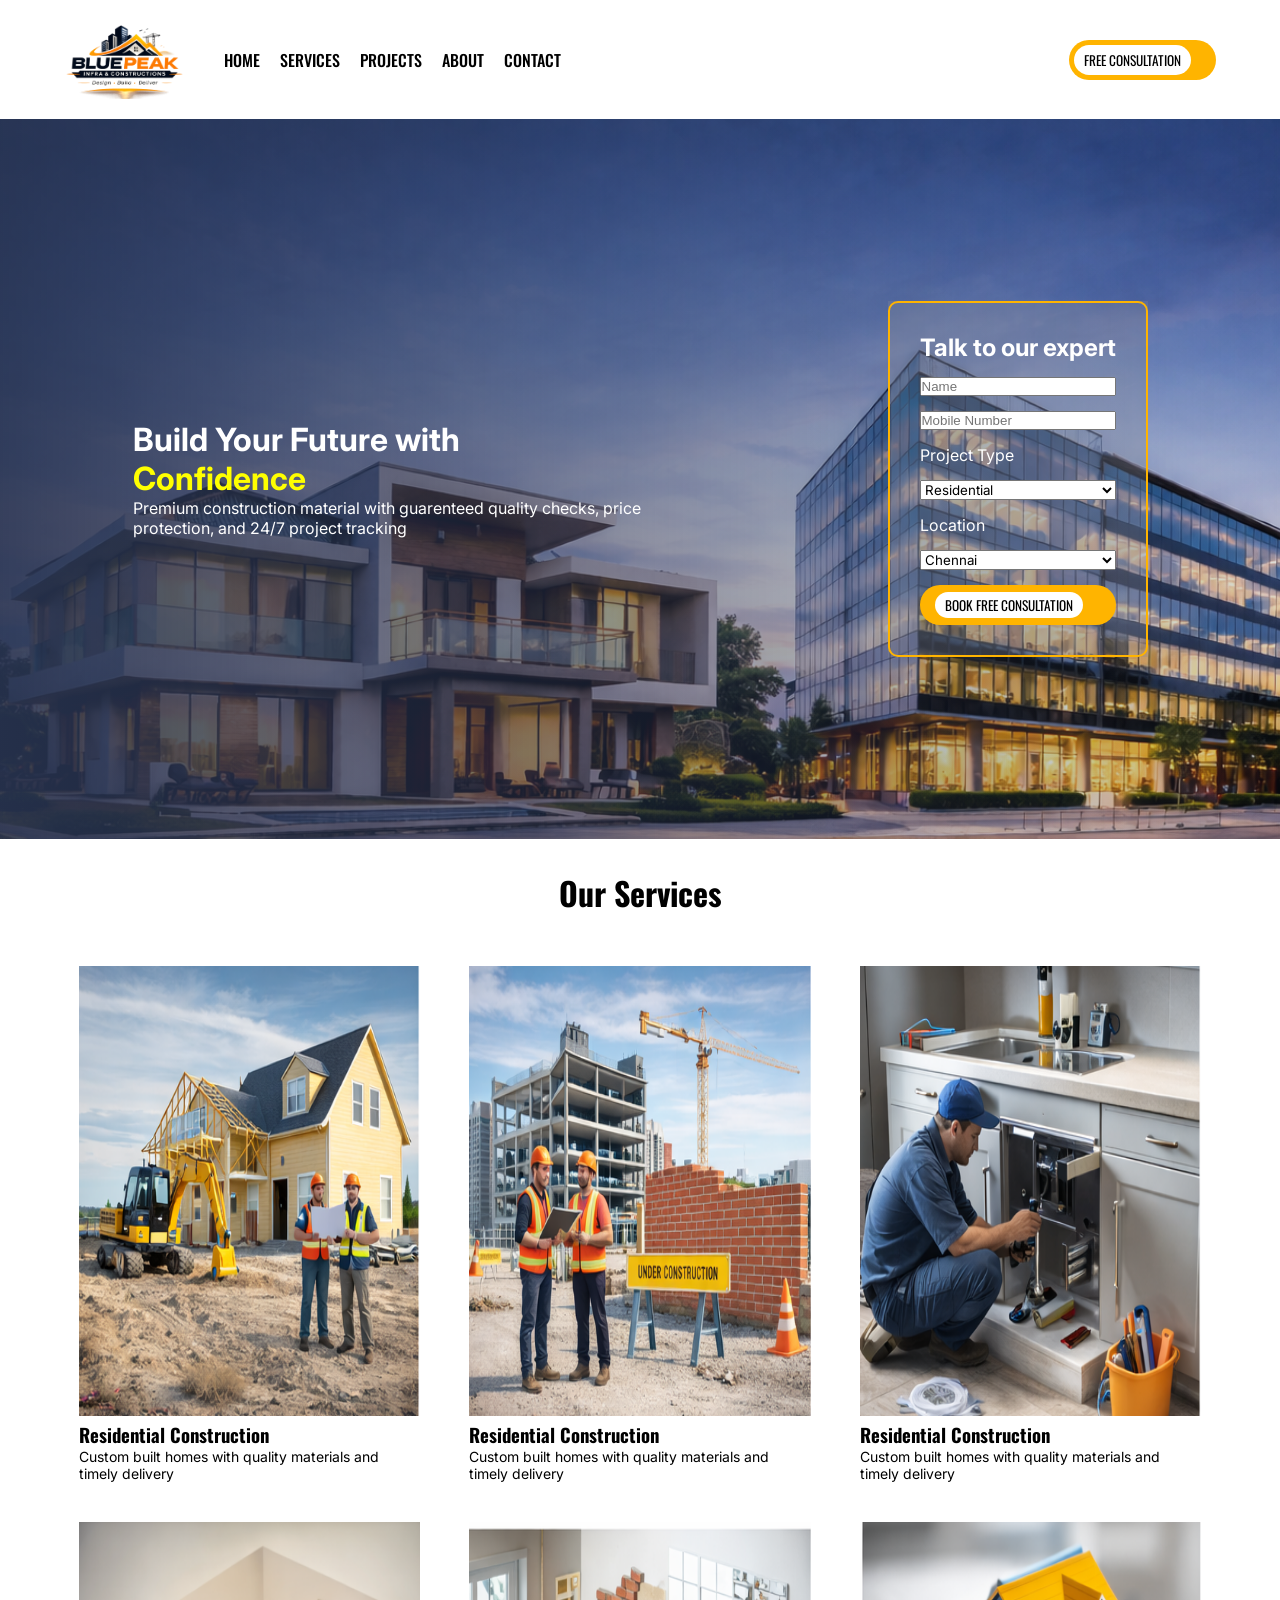
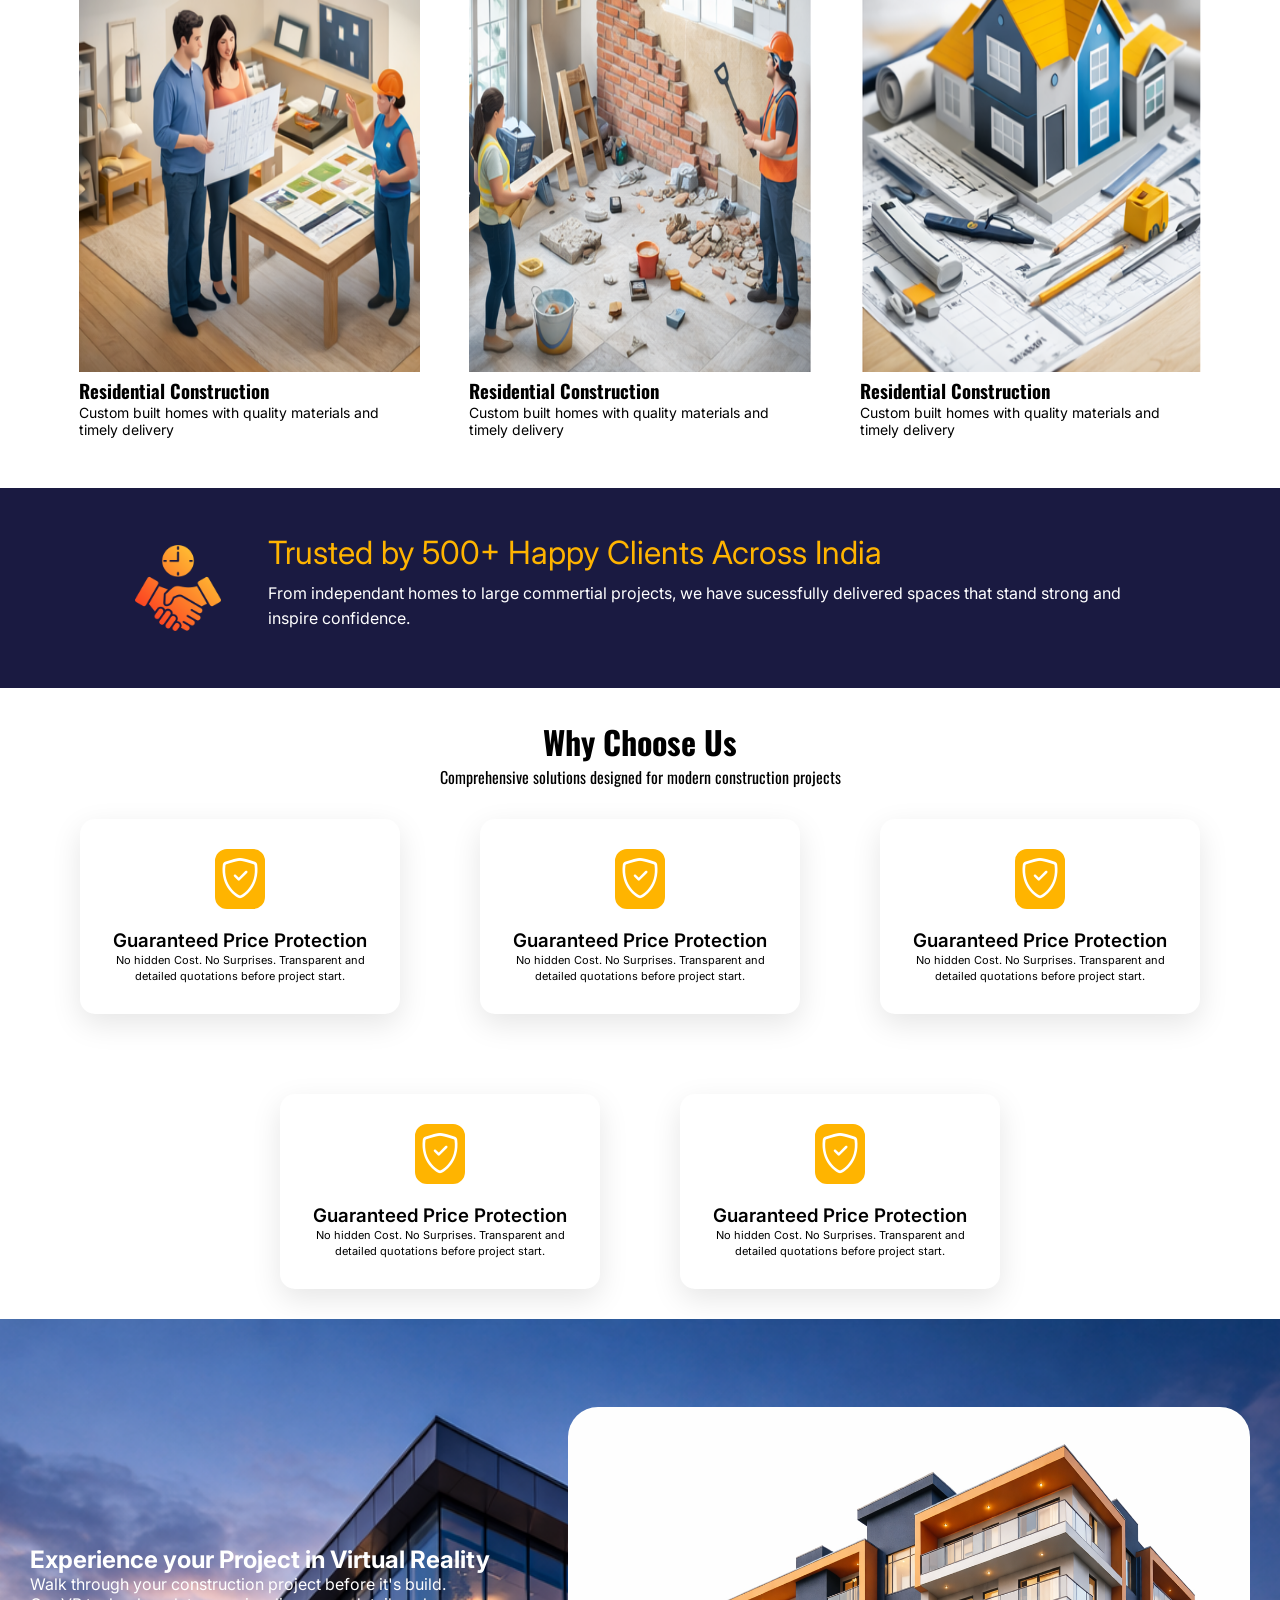
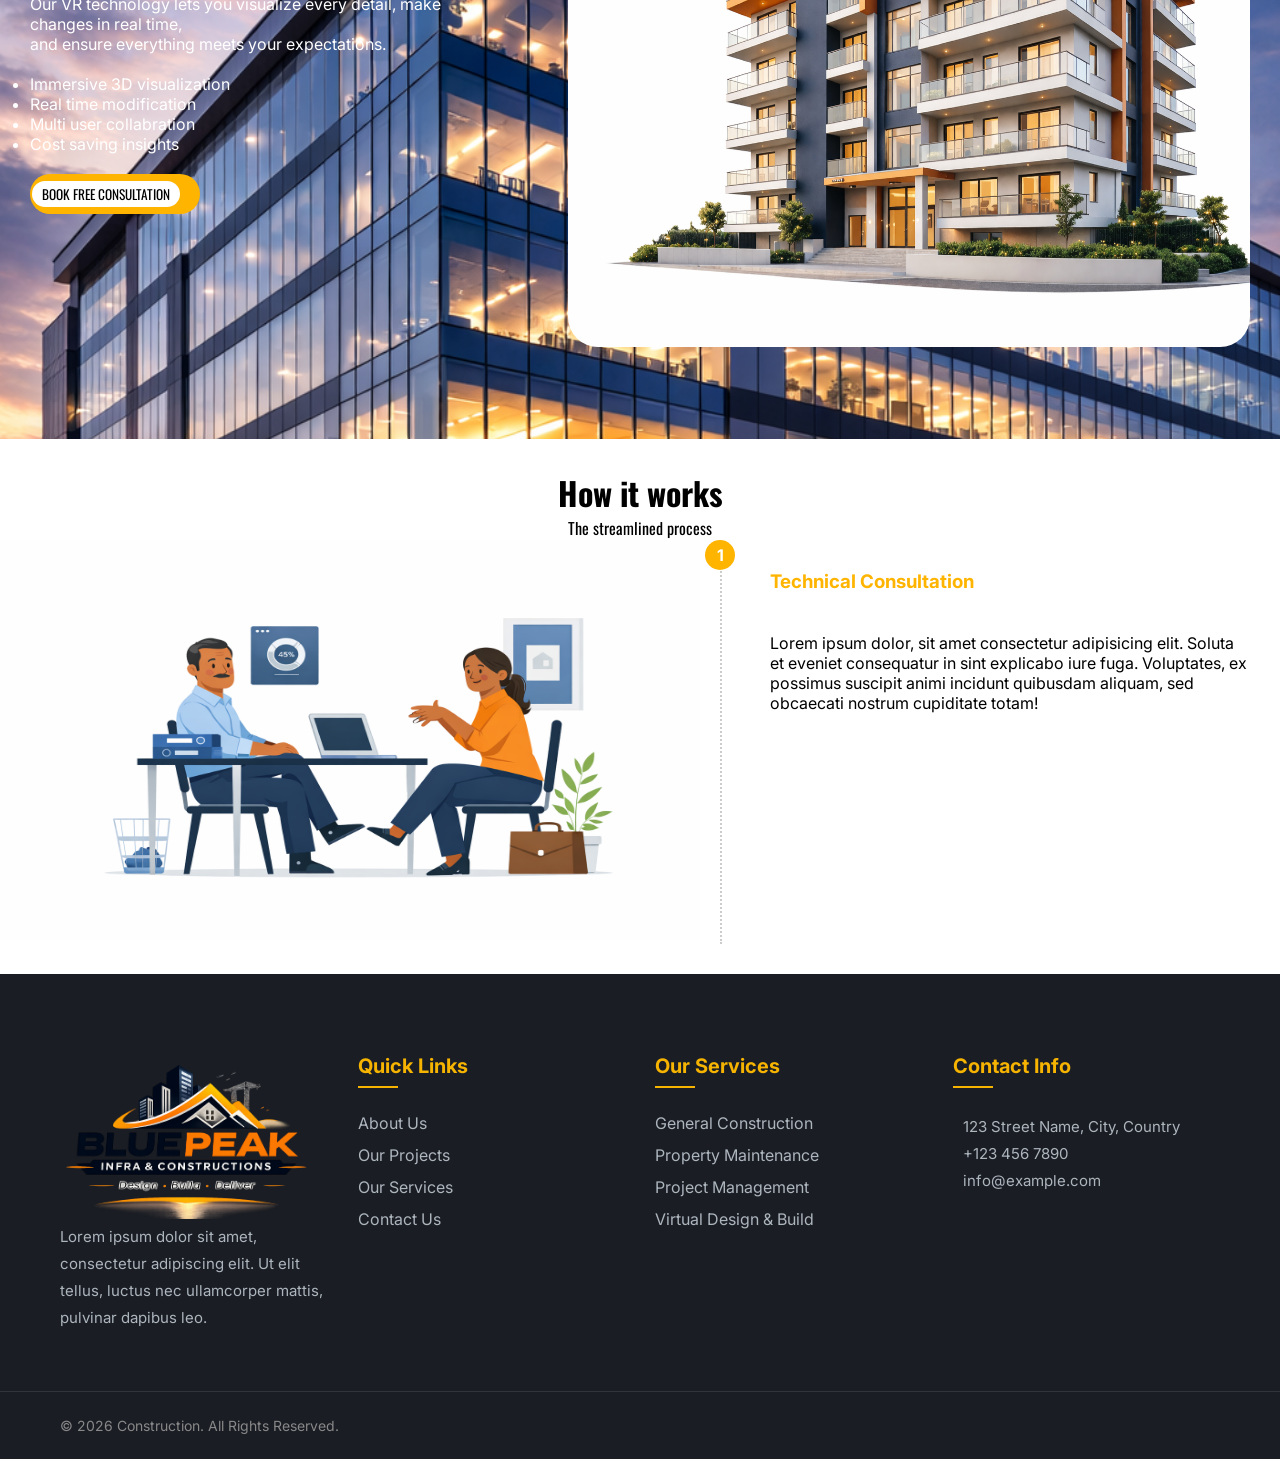
<file: index.html>
<!DOCTYPE html>
<html lang="en">
<head>
    <meta charset="UTF-8">
    <meta name="viewport" content="width=device-width, initial-scale=1.0">
    <title>Construction</title>
    <!--Google font-->
    <link rel="preconnect" href="https://fonts.googleapis.com">
    <link rel="preconnect" href="https://fonts.gstatic.com" crossorigin>
    <link href="https://fonts.googleapis.com/css2?family=Inter:ital,opsz,wght@0,14..32,100..900;
                1,14..32,100..900&family=Oswald:wght@200..700&display=swap" rel="stylesheet"> 
    <link rel="preconnect" href="https://fonts.googleapis.com">
    <link rel="preconnect" href="https://fonts.gstatic.com" crossorigin>
    <link href="https://fonts.googleapis.com/css2?family=Inter:ital,opsz,wght@0,14..32,100..900;1,14..32,100..900&family=Oswald:wght@200..700&display=swap" rel="stylesheet">            
    <link rel="stylesheet" href="https://cdn.jsdelivr.net/npm/bootstrap-icons@1.11.3/font/bootstrap-icons.min.css">                   
    <link rel="stylesheet" href="Assets/CSS/style.css">
</head>
<body>
    <div class="overall">
        <!--Banner Section-->
        <header>
            <!--Navigation bar-->
            <nav>
               <img src="Assets/Images/ChatGPT Image Mar 2, 2026, 12_14_05 PM.png" alt="logo">
               <ul>
                <li><a href="index.html">Home</a></li>
                <li><a href="services.html">Services</a></li>
                <li><a href="projects.html">Projects</a></li>
                <li><a href="about.html">About</a></li>
                <li><a href="contact.html">Contact</a></li>
               </ul>       
               <button><span>Free Consultation</span></button>
               </nav>
        </header>       
    </div>
           <!--Banner Section 1--> 
        <div class="bannersection">
                <div class="bannerbackground">
                   <div class="backgroundimage"><img src="Assets/Images/ChatGPT Image Mar 3, 2026, 12_17_50 PM.png" alt="building"></div>
                </div>
            <div class="content">  
                    <div class="content1">
                    <h1>Build Your Future with <br><span class="colouryellow">Confidence</span></h1>
                    <p>Premium construction material with guarenteed quality checks, price protection,
                           and 24/7 project tracking</p>
                     </div>
                <div class="content2">
                    <form>
                     <h2>Talk to our expert</h2> 
                     <input type="text" placeholder="Name">
                     <input type="text" placeholder="Mobile Number">
                     <label for="Project">Project Type</label>
                     <select name="Project" id="project">
                        <option value="residential">Residential</option>
                        <option value="Commercial">Commercial</option>
                        <option value="interior">Interior</option>
                     </select>
                     <label for="location">Location</label>
                     <select name="location" id="Location">
                        <option value="Chennai">Chennai</option>
                        <option value="Bangalore">Bangalore</option>
                        <option value="Trichy">Trichy</option>
                     </select>
                     <button><span>Book Free Consultation</span></button>
                     </form>   
                </div> 
            </div>  
        </div>  
        <!--Our services 2--> 
        <div class="section2">
            <div class="section2heading">
                <h1>Our Services</h1>
            </div>
            <div class="Servicerow">
                    <div class="servicescard">
                        <img src="Assets/Images/c1.png" alt="Image">
                        <h3>Residential Construction</h3>
                        <p>Custom built homes with quality materials and timely delivery</p>
                    </div>
                    <div class="servicescard">
                        <img src="Assets/Images/c2.png" alt="Image">
                        <h3>Residential Construction</h3>
                        <p>Custom built homes with quality materials and timely delivery</p>
                    </div>
                <div class="servicescard">
                        <img src="Assets/Images/c3.png" alt="Image">
                        <h3>Residential Construction</h3>
                        <p>Custom built homes with quality materials and timely delivery</p>
                    </div>
                    <div class="servicescard">
                        <img src="Assets/Images/c4.png" alt="Image">
                        <h3>Residential Construction</h3>
                        <p>Custom built homes with quality materials and timely delivery</p>
                    </div>
                    <div class="servicescard">
                        <img src="Assets/Images/c5.png" alt="Image">
                        <h3>Residential Construction</h3>
                        <p>Custom built homes with quality materials and timely delivery</p>
                    </div>
                <div class="servicescard">
                        <img src="Assets/Images/c6.png" alt="Image">
                        <h3>Residential Construction</h3>
                        <p>Custom built homes with quality materials and timely delivery</p>
                    </div>
            </div>  
        </div>
        <!--section 3-->
        <div class="section3">
            <div class="handimage">
                <img src="Assets/Images/11320141.png" alt="hands">
            </div>
            <div class="handcontent">
                <h2>Trusted by 500+ Happy Clients Across India</h2>
                <p>From independant homes to large commertial projects, we have 
                    sucessfully delivered spaces that stand strong and inspire confidence.</p>
            </div>
        </div>
        <!--shadow box content-->
       <div class="section4">
           <div class="section4heading">
                <h1>Why Choose Us</h1>
                <p>Comprehensive solutions designed for modern construction projects</p>
            </div>
            <div class="shadowboxflex">
                <div class="shadowbox">
                    <div class="icon">
                        <i class="bi bi-shield-check"></i>
                    </div>
                    <h3>Guaranteed Price Protection</h3>
                    <p>No hidden Cost. No Surprises. Transparent and detailed quotations
                        before project start.</p>
                </div>
                <div class="shadowbox">
                    <div class="icon">
                        <i class="bi bi-shield-check"></i>
                    </div>
                    <h3>Guaranteed Price Protection</h3>
                    <p>No hidden Cost. No Surprises. Transparent and detailed quotations
                        before project start.</p>
                </div>
                <div class="shadowbox">
                    <div class="icon">
                        <i class="bi bi-shield-check"></i>
                    </div>
                    <h3>Guaranteed Price Protection</h3>
                    <p>No hidden Cost. No Surprises. Transparent and detailed quotations
                        before project start.</p>
                </div>
                <div class="shadowbox">
                    <div class="icon">
                        <i class="bi bi-shield-check"></i>
                    </div>
                    <h3>Guaranteed Price Protection</h3>
                    <p>No hidden Cost. No Surprises. Transparent and detailed quotations
                        before project start.</p>
                </div>
                <div class="shadowbox">
                    <div class="icon">
                        <i class="bi bi-shield-check"></i>
                    </div>
                    <h3>Guaranteed Price Protection</h3>
                    <p>No hidden Cost. No Surprises. Transparent and detailed quotations
                        before project start.</p>
                </div>
            </div>
        </div>  
        <!--Section 5--> 
        <div class="section5">
            <div class="downbackground">
                <div class="downbackgroundimage"><img src="Assets/Images/down background.png" alt="image"></div>
            </div>
            <div class="section5content">
                <div class="section5words">
                    <h2>Experience your Project in Virtual Reality</h2>
                    <p>Walk through your construction project before it's build.<br>
                        Our VR technology lets you visualize every detail, make changes in real time,<br> 
                        and ensure everything meets your expectations.</p>
                        <br>
                    <ul>
                        <li>Immersive 3D visualization</li>
                        <li>Real time modification</li>
                        <li>Multi user collabration</li>
                        <li>Cost saving insights</li>
                    </ul>  
                    <br>
                    <button><span>Book Free Consultation</span></button>
                </div> 
                <div class="section5rotatingimage">
                    <div class="rotateimage">
                        <img src="Assets/Images/rotating image.png" alt="image">
                    </div>
                </div> 
            </div>
        </div>
        <div class="section6">
            <h1>How it works</h1>
            <p>The streamlined process</p>
            <div class="section6content">
                <div class="section6image">
                    <img src="Assets/Images/ChatGPT Image Mar 2, 2026, 02_19_55 PM.png" alt="image">
                </div>
                <div class="vertical-divider">
                    <div class="circle">1</div>
                </div>
                <div class="section6words">
                    <h3>Technical Consultation</h3><br><br>
                    <p>Lorem ipsum dolor, sit amet consectetur adipisicing elit. Soluta et 
                        eveniet consequatur in sint explicabo iure fuga. Voluptates, ex possimus 
                        suscipit animi incidunt quibusdam aliquam, sed obcaecati nostrum cupiditate
                         totam!</p>
                </div>
            </div>
        </div>

        <!--Footer-->
        <footer class="main-footer">
    <div class="footer-top">
        <div class="footer-container">
            
            <div class="footer-col brand-col">
                <img src="Assets/Images/ChatGPT Image Mar 2, 2026, 12_14_05 PM.png" alt="Construction Logo" class="footer-logo">
                <p>Lorem ipsum dolor sit amet, consectetur adipiscing elit. Ut elit tellus, luctus nec ullamcorper mattis, pulvinar dapibus leo.</p>
                <div class="social-links">
                    <a href="#"><i class="fab fa-facebook-f"></i></a>
                    <a href="#"><i class="fab fa-twitter"></i></a>
                    <a href="#"><i class="fab fa-linkedin-in"></i></a>
                </div>
            </div>

            <div class="footer-col">
                <h4>Quick Links</h4>
                <ul>
                    <li><a href="#">About Us</a></li>
                    <li><a href="#">Our Projects</a></li>
                    <li><a href="#">Our Services</a></li>
                    <li><a href="#">Contact Us</a></li>
                </ul>
            </div>

            <div class="footer-col">
                <h4>Our Services</h4>
                <ul>
                    <li><a href="#">General Construction</a></li>
                    <li><a href="#">Property Maintenance</a></li>
                    <li><a href="#">Project Management</a></li>
                    <li><a href="#">Virtual Design & Build</a></li>
                </ul>
            </div>

            <div class="footer-col contact-col">
                <h4>Contact Info</h4>
                <p><i class="fas fa-map-marker-alt"></i> 123 Street Name, City, Country</p>
                <p><i class="fas fa-phone-alt"></i> +123 456 7890</p>
                <p><i class="fas fa-envelope"></i> info@example.com</p>
            </div>

        </div>
    </div>

    <div class="footer-bottom">
        <div class="footer-container">
            <p>&copy; 2026 Construction. All Rights Reserved.</p>
        </div>
    </div>
</footer>       


</body>
</html>
</file>
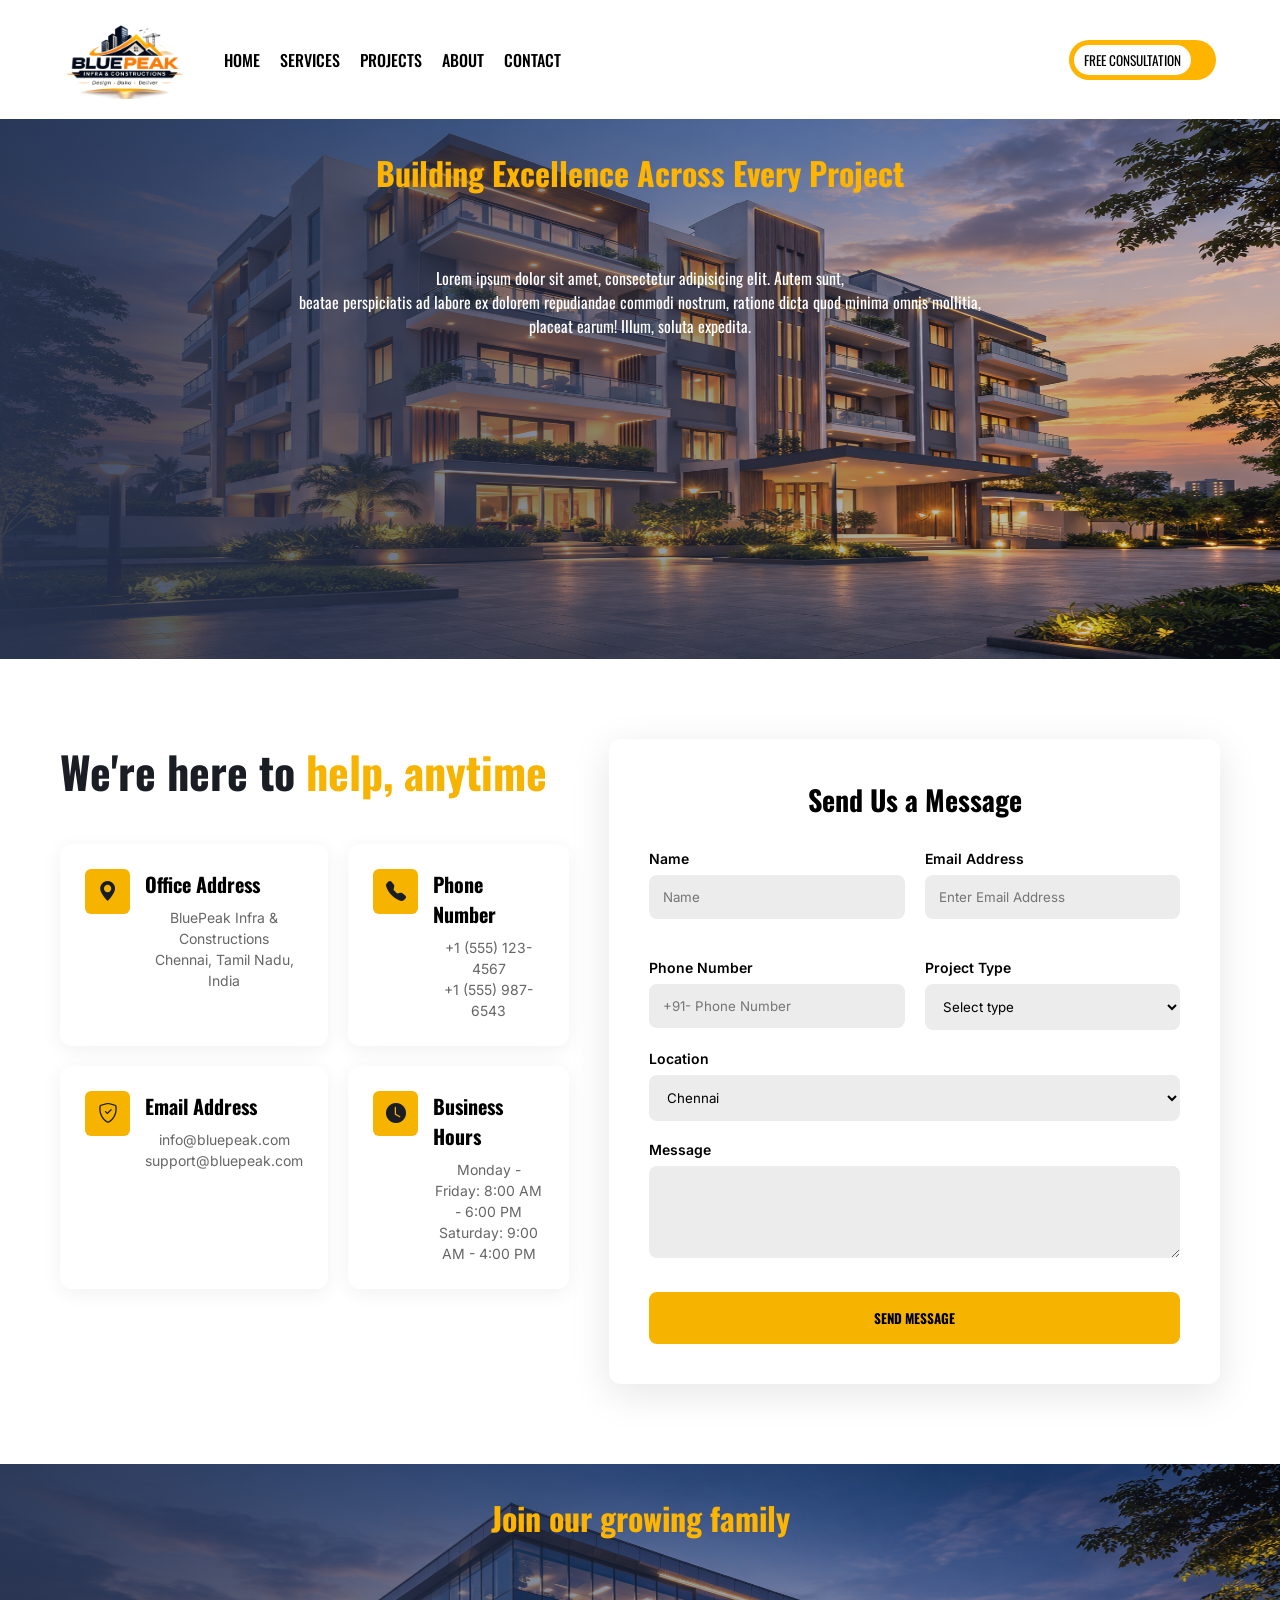
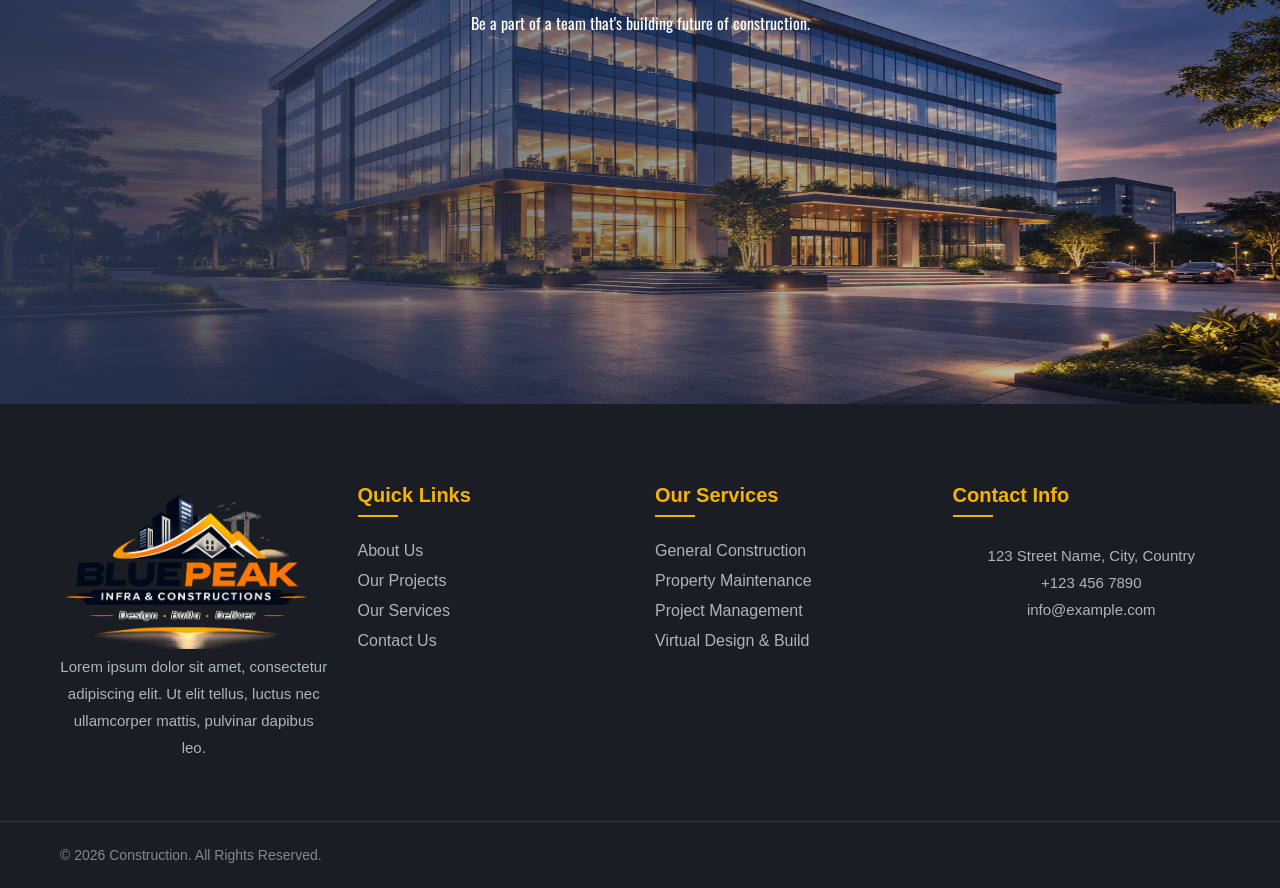
<file: contact.html>
<!DOCTYPE html>
<html lang="en">
<head>
    <meta charset="UTF-8">
    <meta name="viewport" content="width=device-width, initial-scale=1.0">
    <title>Construction</title>
    <!--Google font-->
    <link rel="preconnect" href="https://fonts.googleapis.com">
    <link rel="preconnect" href="https://fonts.gstatic.com" crossorigin>
    <link href="https://fonts.googleapis.com/css2?family=Inter:ital,opsz,wght@0,14..32,100..900;
                1,14..32,100..900&family=Oswald:wght@200..700&display=swap" rel="stylesheet"> 
    <link rel="preconnect" href="https://fonts.googleapis.com">
    <link rel="preconnect" href="https://fonts.gstatic.com" crossorigin>
    <link href="https://fonts.googleapis.com/css2?family=Inter:ital,opsz,wght@0,14..32,100..900;1,14..32,100..900&family=Oswald:wght@200..700&display=swap" rel="stylesheet">            
    <link rel="stylesheet" href="https://cdn.jsdelivr.net/npm/bootstrap-icons@1.11.3/font/bootstrap-icons.min.css">                   
    <link rel="stylesheet" href="https://cdn.jsdelivr.net/npm/bootstrap-icons@1.11.3/font/bootstrap-icons.min.css">
    <link rel="stylesheet" href="Assets/CSS/contact.css">

</head>
<body>
    <div class="overall">
        <!--Banner Section-->
        <header>
            <!--Navigation bar-->
            <nav>
               <img src="Assets/Images/ChatGPT Image Mar 2, 2026, 12_14_05 PM.png" alt="logo">
               <ul>
                <li><a href="index.html">Home</a></li>
                <li><a href="services.html">Services</a></li>
                <li><a href="projects.html">Projects</a></li>
                <li><a href="about.html">About</a></li>
                <li><a href="contact.html">Contact</a></li>
               </ul>       
               <button><span>Free Consultation</span></button>
               </nav>
        </header>   
    </div>
            <!--banner section 1-->
         <div class="bannersection1">
                    <div class="bannerimage"><img src="Assets/Images/ChatGPT Image Mar 3, 2026, 12_49_18 PM.png" 
                        alt="Backgroung image"></div>
                    <h1>Building Excellence Across Every Project</h1>
                    <p>Lorem ipsum dolor sit amet, consectetur adipisicing elit. Autem sunt,<br>
                        beatae perspiciatis ad labore ex dolorem repudiandae commodi nostrum, 
                        ratione dicta quod minima omnis mollitia,<br> placeat earum! Illum, soluta expedita.</p>
         </div>
         <!--section1-->
         <section class="contact-section">
    <div class="contact-container">
        
        <div class="contact-info">
            <h2 class="main-title">We're here to <span>help, anytime</span></h2>
            
            <div class="info-grid">
                <div class="card">
                    <div class="icon-box"><i class="bi bi-geo-alt-fill"></i></div>
                    <div class="text-box">
                        <h3>Office Address</h3>
                        <p>BluePeak Infra & Constructions<br>Chennai, Tamil Nadu, India</p>
                    </div>
                </div>

                <div class="card">
                    <div class="icon-box"><i class="bi bi-telephone-fill"></i></div>
                    <div class="text-box">
                        <h3>Phone Number</h3>
                        <p>+1 (555) 123-4567<br>+1 (555) 987-6543</p>
                    </div>
                </div>

                <div class="card">
                    <div class="icon-box"><i class="bi bi-shield-check"></i></div>
                    <div class="text-box">
                        <h3>Email Address</h3>
                        <p>info@bluepeak.com<br>support@bluepeak.com</p>
                    </div>
                </div>

                <div class="card">
                    <div class="icon-box"><i class="bi bi-clock-fill"></i></div>
                    <div class="text-box">
                        <h3>Business Hours</h3>
                        <p>Monday - Friday: 8:00 AM - 6:00 PM<br>Saturday: 9:00 AM - 4:00 PM</p>
                    </div>
                </div>
            </div>
        </div>

        <div class="contact-form">
            <div class="form-card">
                <h2>Send Us a Message</h2>
                <form>
                    <div class="form-grid">
                        <div class="field">
                            <label>Name</label>
                            <input type="text" placeholder="Name">
                        </div>
                        <div class="field">
                            <label>Email Address</label>
                            <input type="email" placeholder="Enter Email Address">
                        </div>
                        <div class="field">
                            <label>Phone Number</label>
                            <input type="text" placeholder="+91- Phone Number">
                        </div>
                        <div class="field">
                            <label>Project Type</label>
                            <select>
                                <option>Select type</option>
                            </select>
                        </div>
                    </div>
                    <div class="field full-width">
                        <label>Location</label>
                        <select>
                            <option>Chennai</option>
                        </select>
                    </div>
                    <div class="field full-width">
                        <label>Message</label>
                        <textarea rows="4"></textarea>
                    </div>
                    <button type="submit" class="send-btn">Send Message</button>
                </form>
            </div>
        </div>

    </div>
</section>
              
          <!--above footer-->
          <div class="bannersection1">
                    <div class="bannerimage"><img src="Assets/Images/down background.png" 
                        alt="Backgroung image"></div>
                    <h1>Join our growing family</h1>
                    <p>Be a part of a team that's building future of construction.</p>
          </div>    
         
     <!--Footer-->
        <footer class="main-footer">
    <div class="footer-top">
        <div class="footer-container">
            
            <div class="footer-col brand-col">
                <img src="Assets/Images/ChatGPT Image Mar 2, 2026, 12_14_05 PM.png" alt="Construction Logo" class="footer-logo">
                <p>Lorem ipsum dolor sit amet, consectetur adipiscing elit. Ut elit tellus, luctus nec ullamcorper mattis, pulvinar dapibus leo.</p>
                <div class="social-links">
                    <a href="#"><i class="fab fa-facebook-f"></i></a>
                    <a href="#"><i class="fab fa-twitter"></i></a>
                    <a href="#"><i class="fab fa-linkedin-in"></i></a>
                </div>
            </div>

            <div class="footer-col">
                <h4>Quick Links</h4>
                <ul>
                    <li><a href="#">About Us</a></li>
                    <li><a href="#">Our Projects</a></li>
                    <li><a href="#">Our Services</a></li>
                    <li><a href="#">Contact Us</a></li>
                </ul>
            </div>

            <div class="footer-col">
                <h4>Our Services</h4>
                <ul>
                    <li><a href="#">General Construction</a></li>
                    <li><a href="#">Property Maintenance</a></li>
                    <li><a href="#">Project Management</a></li>
                    <li><a href="#">Virtual Design & Build</a></li>
                </ul>
            </div>

            <div class="footer-col contact-col">
                <h4>Contact Info</h4>
                <p><i class="fas fa-map-marker-alt"></i> 123 Street Name, City, Country</p>
                <p><i class="fas fa-phone-alt"></i> +123 456 7890</p>
                <p><i class="fas fa-envelope"></i> info@example.com</p>
            </div>

        </div>
    </div>

    <div class="footer-bottom">
        <div class="footer-container">
            <p>&copy; 2026 Construction. All Rights Reserved.</p>
        </div>
    </div>
</footer>       


</body>
</html>
</file>
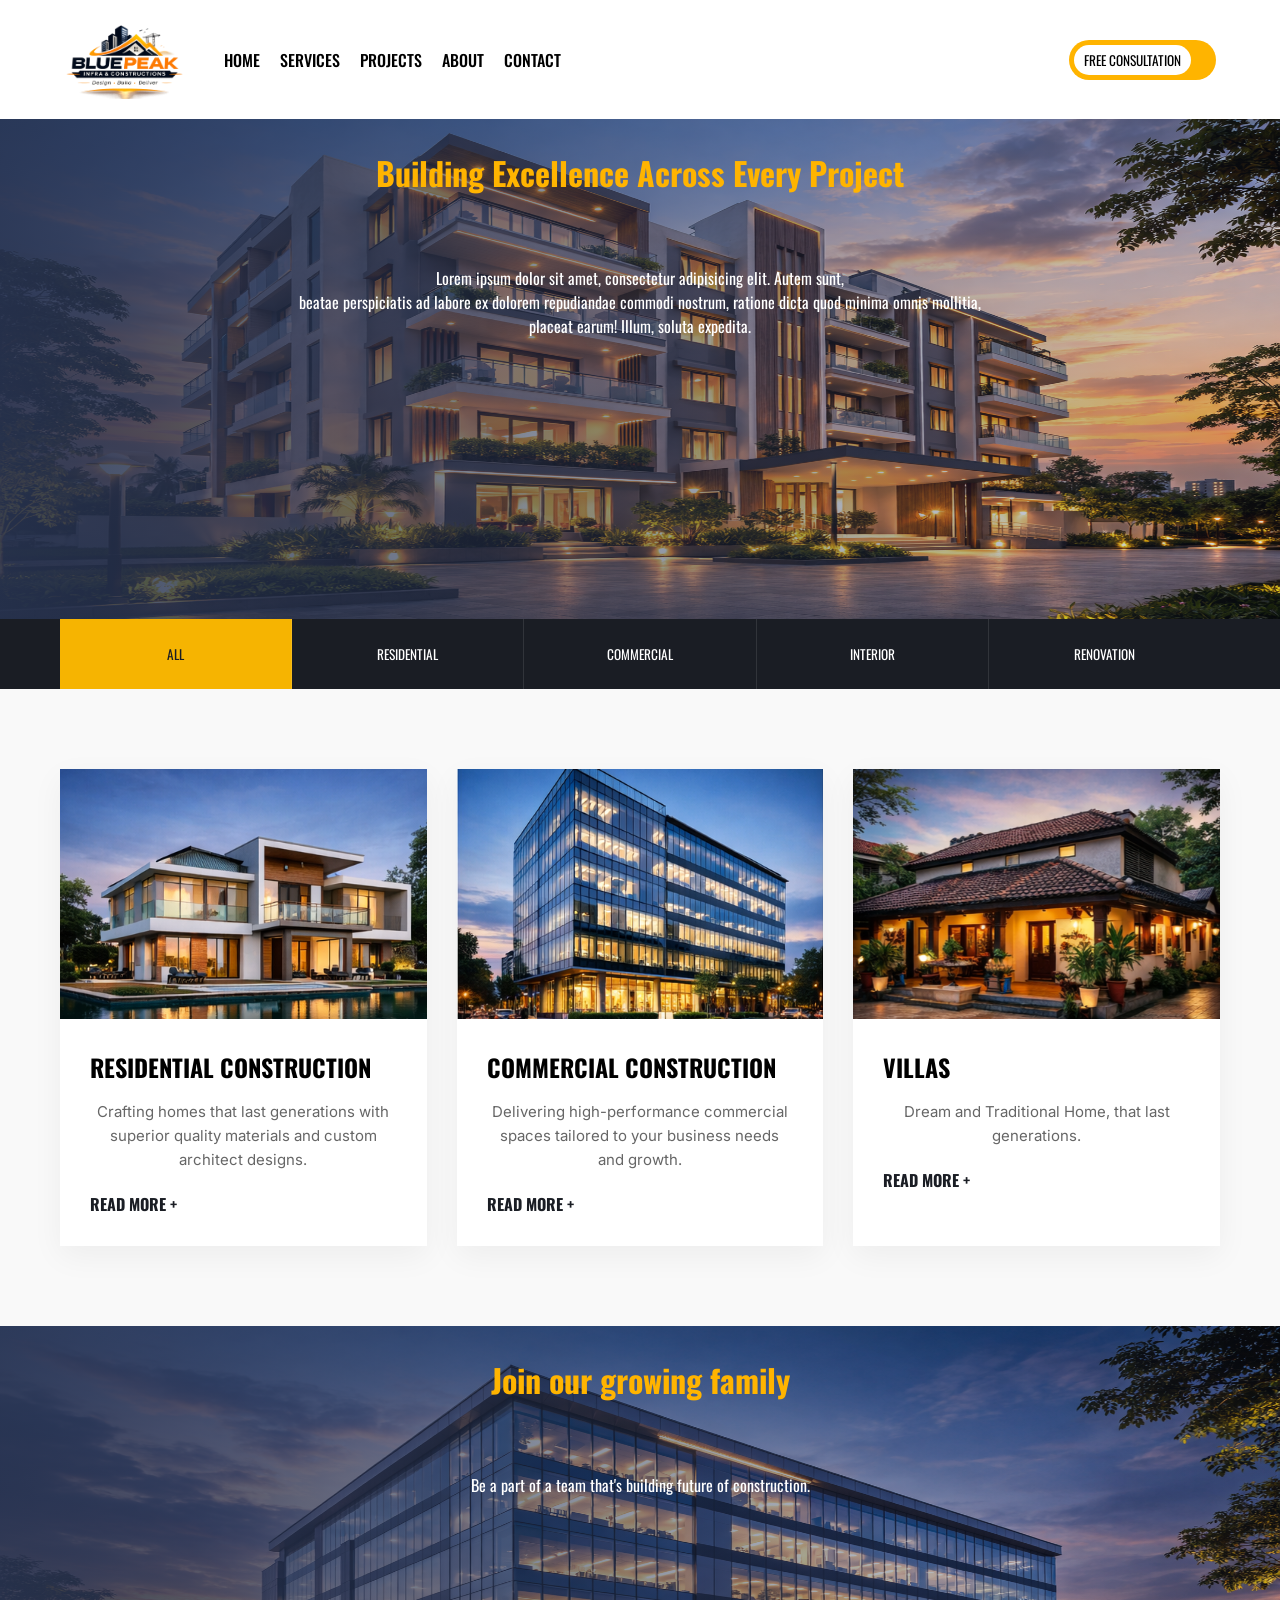
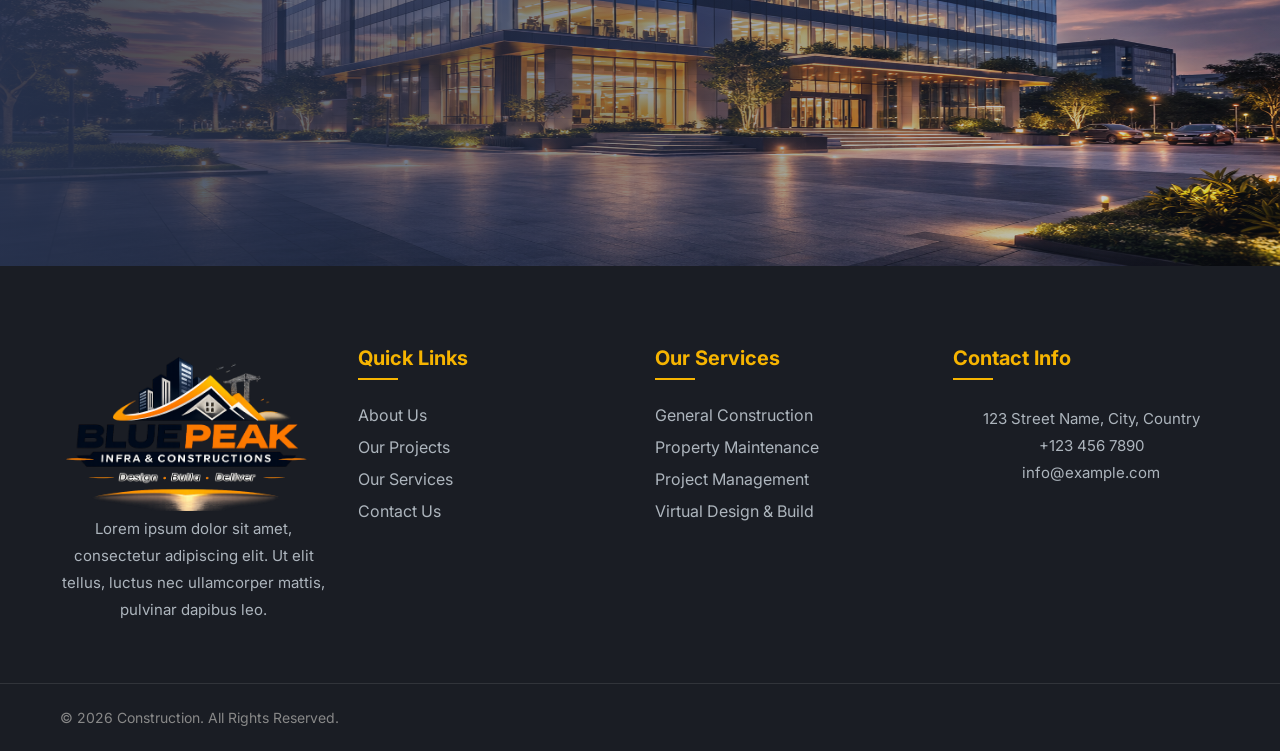
<file: projects.html>
<!DOCTYPE html>
<html lang="en">
<head>
    <meta charset="UTF-8">
    <meta name="viewport" content="width=device-width, initial-scale=1.0">
    <title>Construction</title>
    <!--Google font-->
    <link rel="preconnect" href="https://fonts.googleapis.com">
    <link rel="preconnect" href="https://fonts.gstatic.com" crossorigin>
    <link href="https://fonts.googleapis.com/css2?family=Inter:ital,opsz,wght@0,14..32,100..900;
                1,14..32,100..900&family=Oswald:wght@200..700&display=swap" rel="stylesheet"> 
    <link rel="preconnect" href="https://fonts.googleapis.com">
    <link rel="preconnect" href="https://fonts.gstatic.com" crossorigin>
    <link href="https://fonts.googleapis.com/css2?family=Inter:ital,opsz,wght@0,14..32,100..900;1,14..32,100..900&family=Oswald:wght@200..700&display=swap" rel="stylesheet">            
    <link rel="stylesheet" href="https://cdn.jsdelivr.net/npm/bootstrap-icons@1.11.3/font/bootstrap-icons.min.css">                   
    <link rel="stylesheet" href="Assets/CSS/projects.css">
</head>
<body>
    <div class="overall">
        <!--Banner Section-->
        <header>
            <!--Navigation bar-->
            <nav>
               <img src="Assets/Images/ChatGPT Image Mar 2, 2026, 12_14_05 PM.png" alt="logo">
               <ul>
                <li><a href="index.html">Home</a></li>
                <li><a href="services.html">Services</a></li>
                <li><a href="projects.html">Projects</a></li>
                <li><a href="about.html">About</a></li>
                <li><a href="contact.html">Contact</a></li>
               </ul>       
               <button><span>Free Consultation</span></button>
               </nav>
        </header>   
    </div>

          <div class="bannersection1">
                    <div class="bannerimage"><img src="Assets/Images/ChatGPT Image Mar 3, 2026, 12_49_18 PM.png" 
                        alt="Backgroung image"></div>
                    <h1>Building Excellence Across Every Project</h1>
                    <p>Lorem ipsum dolor sit amet, consectetur adipisicing elit. Autem sunt,<br>
                        beatae perspiciatis ad labore ex dolorem repudiandae commodi nostrum, 
                        ratione dicta quod minima omnis mollitia,<br> placeat earum! Illum, soluta expedita.</p>
         </div>
        <!--section2-->
        

    <section class="action-bar">
        <div class="container">
            <div class="action-grid">
                <button class="action-item active">ALL</button>
                <button class="action-item">RESIDENTIAL</button>
                <button class="action-item">COMMERCIAL</button>
                <button class="action-item">INTERIOR</button>
                <button class="action-item">rENOVATION</button>
            </div>
        </div>
    </section>

    <section class="services-grid-section">
        <div class="container">
            <div class="services-grid">
                
                <div class="service-card">
                    <div class="card-image">
                        <img src="Assets/Images/pr1.png" alt="Residential Construction">
                    </div>
                    <div class="card-content">
                        <h3>Residential Construction</h3>
                        <p>Crafting homes that last generations with superior quality materials and custom architect designs.</p>
                        <a href="#" class="read-more">Read More +</a>
                    </div>
                </div>

                <div class="service-card">
                    <div class="card-image">
                        <img src="Assets/Images/pr2.png" alt="Commercial Construction">
                    </div>
                    <div class="card-content">
                        <h3>Commercial Construction</h3>
                        <p>Delivering high-performance commercial spaces tailored to your business needs and growth.</p>
                        <a href="#" class="read-more">Read More +</a>
                    </div>
                </div>

                <div class="service-card">
                    <div class="card-image">
                        <img src="Assets/Images/pr5.png" alt="Industrial Projects">
                    </div>
                    <div class="card-content">
                        <h3>Villas</h3>
                        <p>Dream and Traditional Home, that last generations.</p>
                        <a href="#" class="read-more">Read More +</a>
                    </div>
                </div>

            </div>
        </div>
    </section>

          <div class="bannersection1">
                    <div class="bannerimage"><img src="Assets/Images/down background.png" 
                        alt="Backgroung image"></div>
                    <h1>Join our growing family</h1>
                    <p>Be a part of a team that's building future of construction.</p>
         </div>
              


        <!--Footer-->
        <footer class="main-footer">
            <div class="footer-top">
                <div class="footer-container">
            
                        <div class="footer-col brand-col">
                            <img src="Assets/Images/ChatGPT Image Mar 2, 2026, 12_14_05 PM.png" alt="Construction Logo" class="footer-logo">
                            <p>Lorem ipsum dolor sit amet, consectetur adipiscing elit. Ut elit tellus, luctus nec ullamcorper mattis, pulvinar dapibus leo.</p>
                            <div class="social-links">
                                <a href="#"><i class="fab fa-facebook-f"></i></a>
                                <a href="#"><i class="fab fa-twitter"></i></a>
                                <a href="#"><i class="fab fa-linkedin-in"></i></a>
                            </div>
                        </div>

            <div class="footer-col">
                <h4>Quick Links</h4>
                <ul>
                    <li><a href="#">About Us</a></li>
                    <li><a href="#">Our Projects</a></li>
                    <li><a href="#">Our Services</a></li>
                    <li><a href="#">Contact Us</a></li>
                </ul>
            </div>

            <div class="footer-col">
                <h4>Our Services</h4>
                <ul>
                    <li><a href="#">General Construction</a></li>
                    <li><a href="#">Property Maintenance</a></li>
                    <li><a href="#">Project Management</a></li>
                    <li><a href="#">Virtual Design & Build</a></li>
                </ul>
            </div>

            <div class="footer-col contact-col">
                <h4>Contact Info</h4>
                <p><i class="fas fa-map-marker-alt"></i> 123 Street Name, City, Country</p>
                <p><i class="fas fa-phone-alt"></i> +123 456 7890</p>
                <p><i class="fas fa-envelope"></i> info@example.com</p>
            </div>

          </div>
      </div>

            <div class="footer-bottom">
                <div class="footer-container">
                    <p>&copy; 2026 Construction. All Rights Reserved.</p>
                </div>
            </div>
    </footer>         

</div>
</body>
</html>
</file>
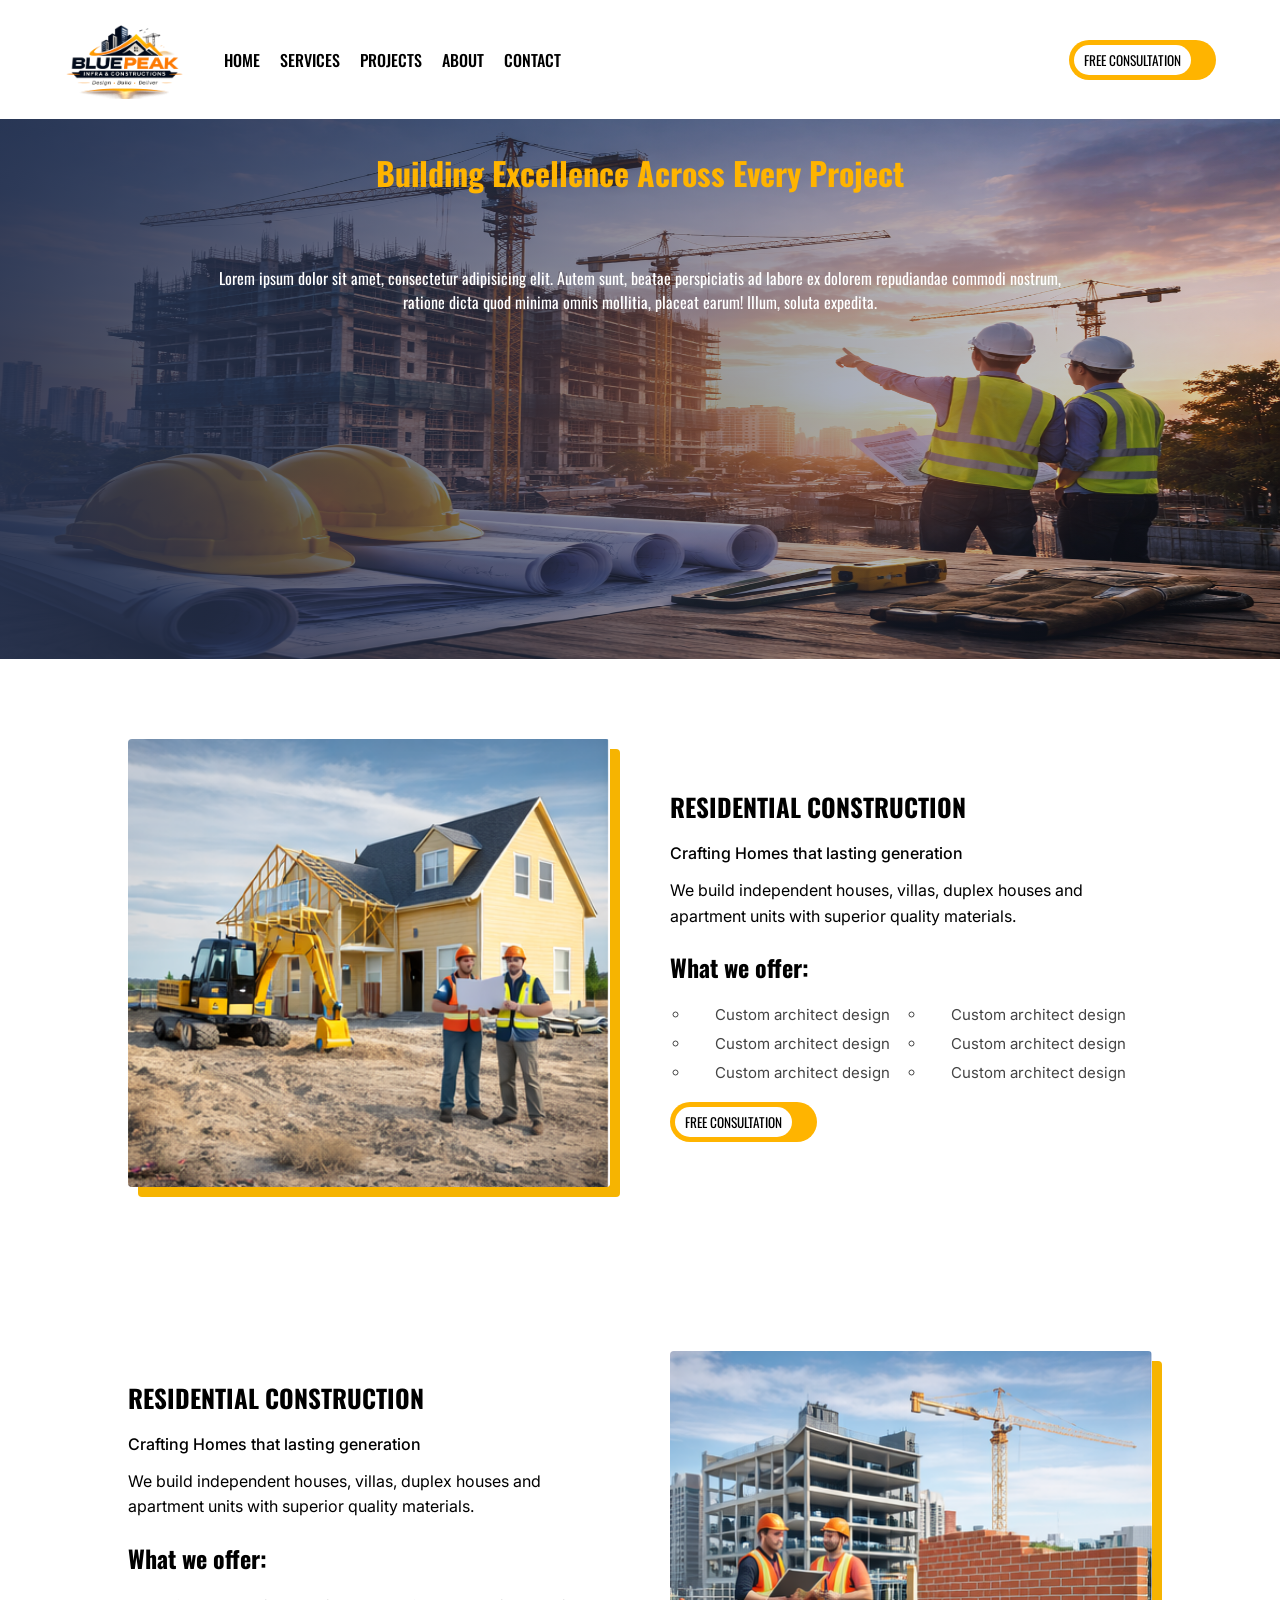
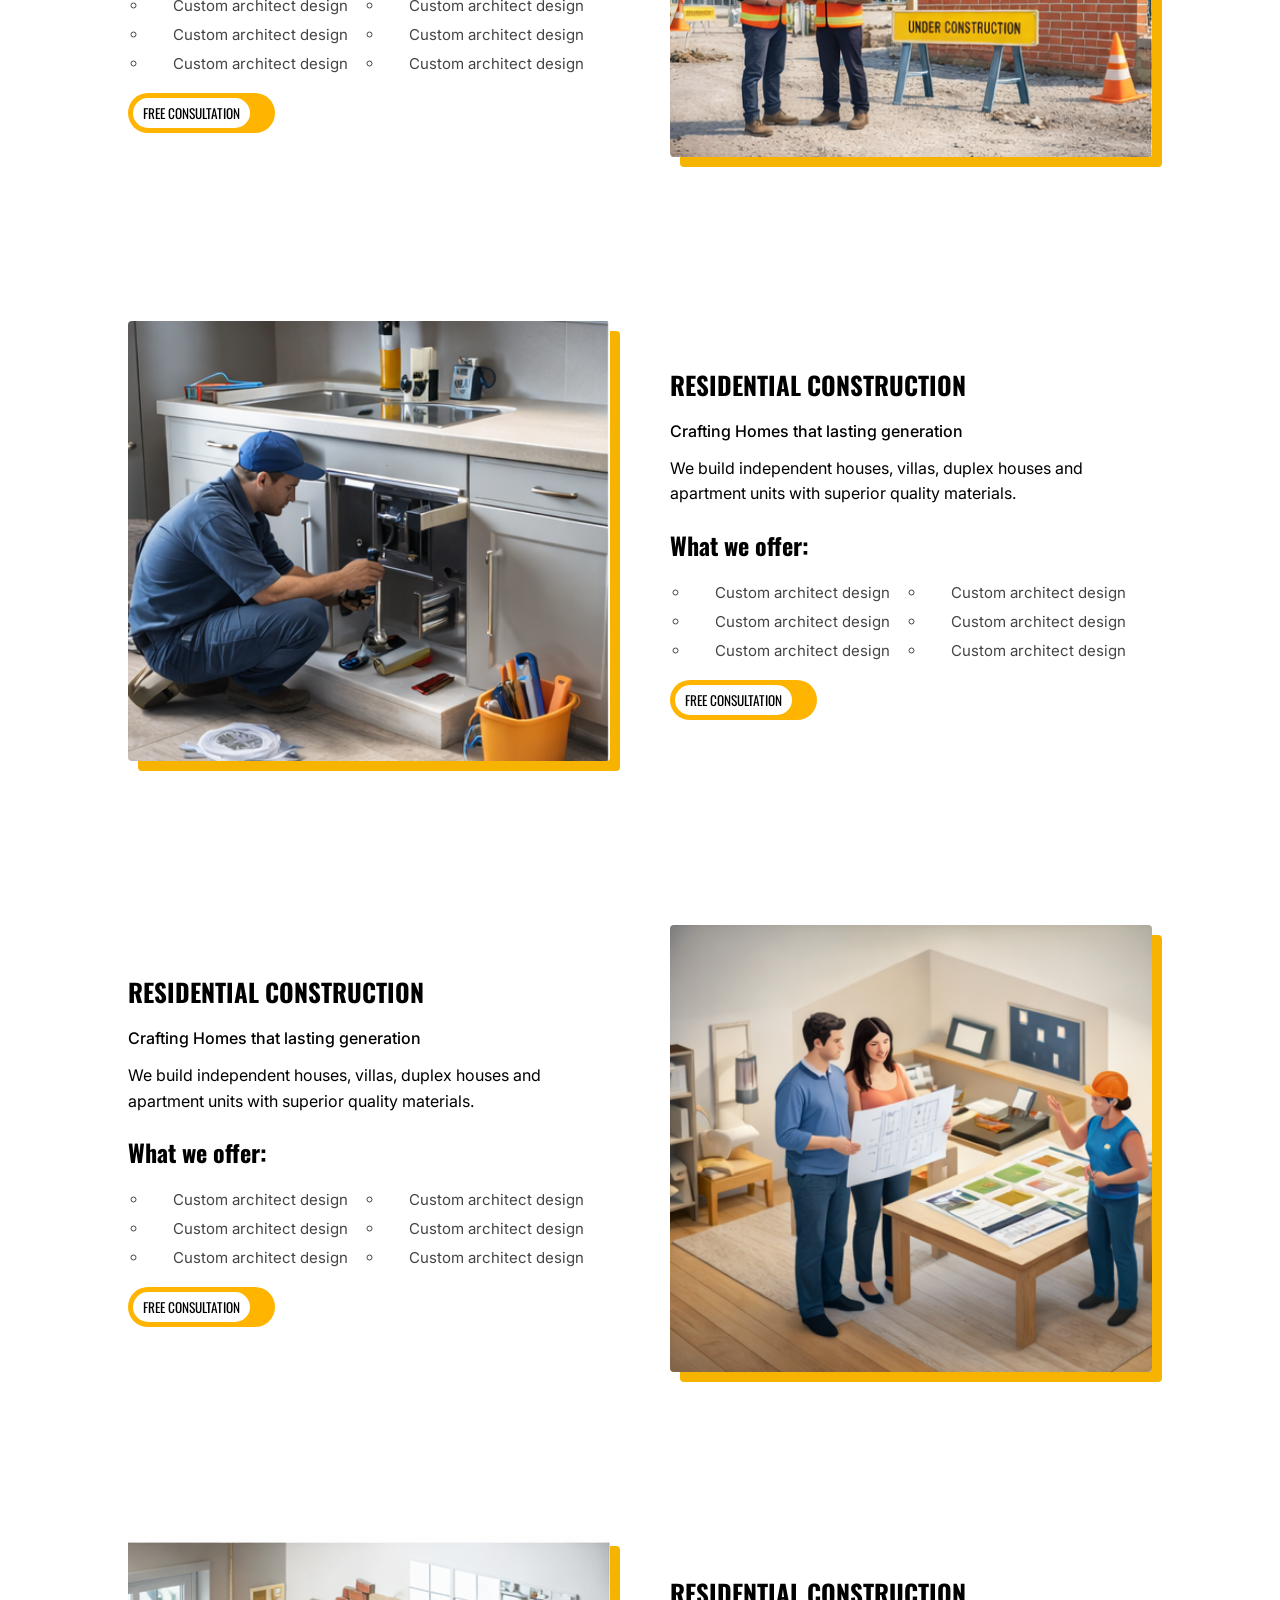
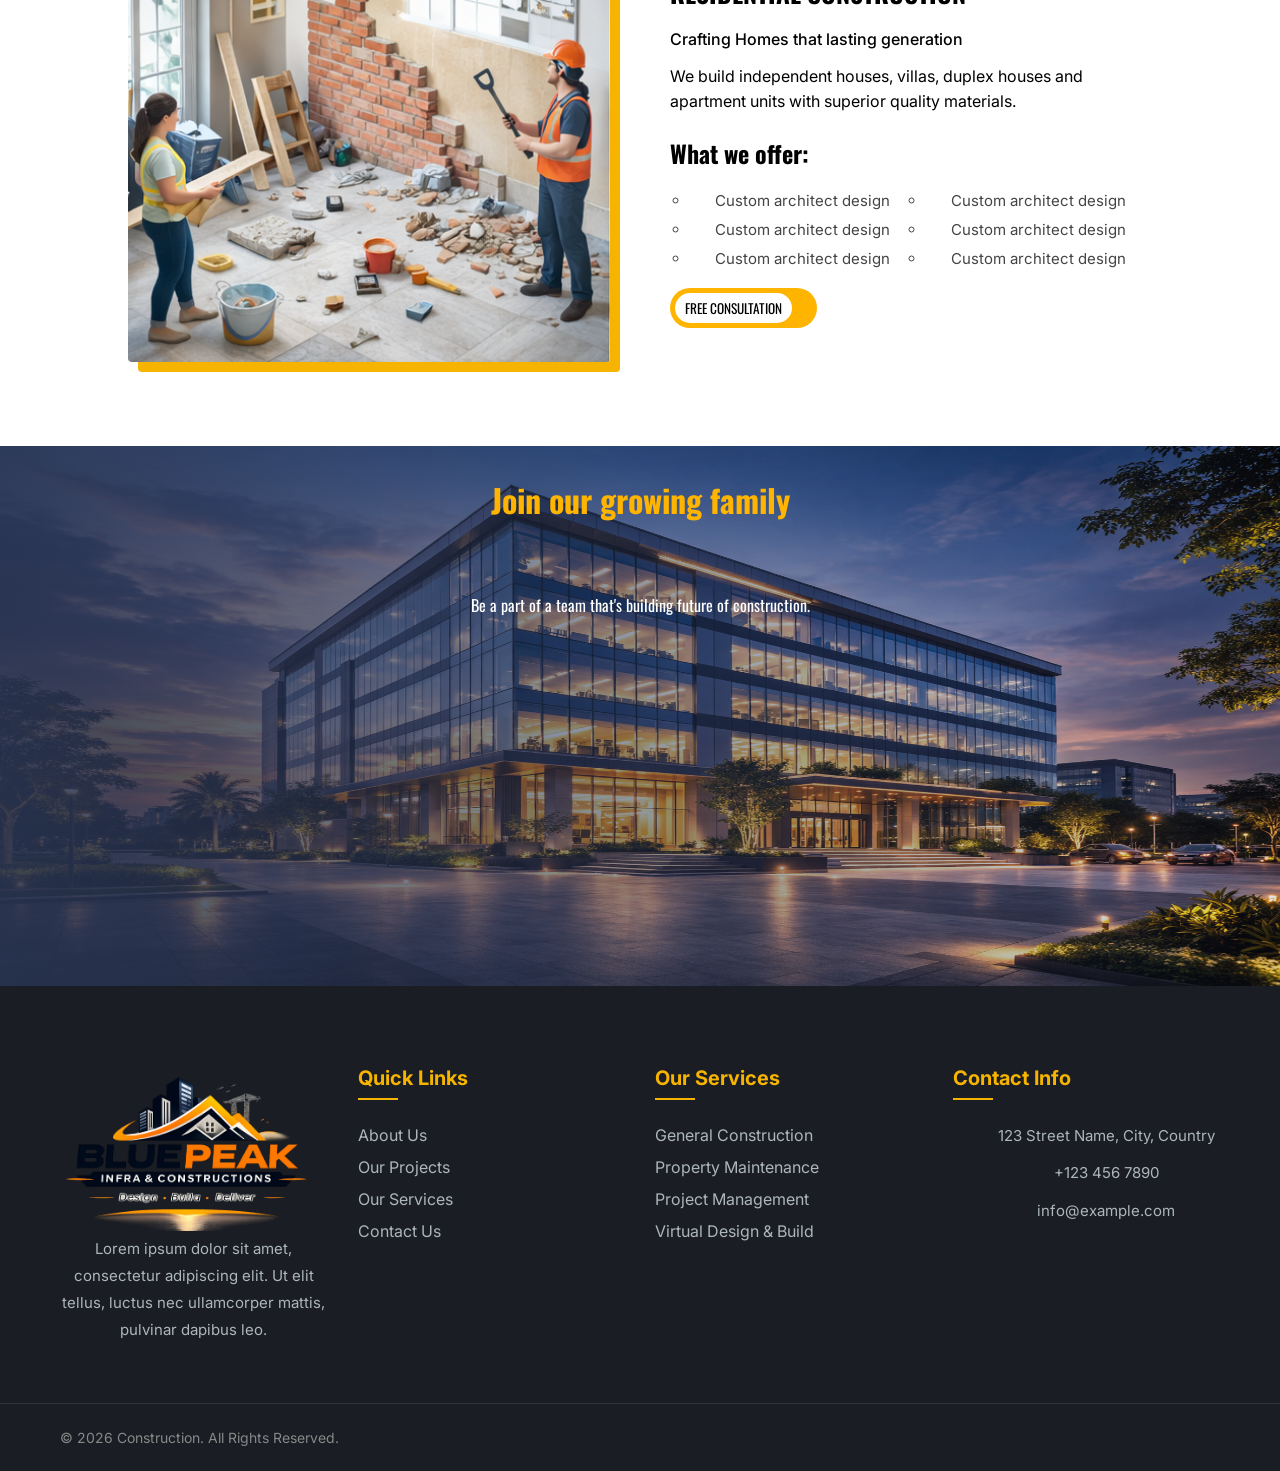
<file: services.html>
<!DOCTYPE html>
<html lang="en">
<head>
    <meta charset="UTF-8">
    <meta name="viewport" content="width=device-width, initial-scale=1.0">
    <title>Construction</title>
    <!--Google font-->
    <link rel="preconnect" href="https://fonts.googleapis.com">
    <link rel="preconnect" href="https://fonts.gstatic.com" crossorigin>
    <link href="https://fonts.googleapis.com/css2?family=Inter:ital,opsz,wght@0,14..32,100..900;
                1,14..32,100..900&family=Oswald:wght@200..700&display=swap" rel="stylesheet"> 
    <link rel="preconnect" href="https://fonts.googleapis.com">
    <link rel="preconnect" href="https://fonts.gstatic.com" crossorigin>
    <link href="https://fonts.googleapis.com/css2?family=Inter:ital,opsz,wght@0,14..32,100..900;1,14..32,100..900&family=Oswald:wght@200..700&display=swap" rel="stylesheet">            
    <link rel="stylesheet" href="https://cdn.jsdelivr.net/npm/bootstrap-icons@1.11.3/font/bootstrap-icons.min.css">                   
    <link rel="stylesheet" href="Assets/CSS/services.css">
</head>
<body>
    <div class="overall">
        <!--Banner Section-->
        <header>
            <!--Navigation bar-->
            <nav>
               <img src="Assets/Images/ChatGPT Image Mar 2, 2026, 12_14_05 PM.png" alt="logo">
               <ul>
                <li><a href="index.html">Home</a></li>
                <li><a href="services.html">Services</a></li>
                <li><a href="projects.html">Projects</a></li>
                <li><a href="about.html">About</a></li>
                <li><a href="contact.html">Contact</a></li>
               </ul>       
               <button><span>Free Consultation</span></button>
               </nav>
        </header>   
    </div>
        <div class="bannersection1">
            <div class="bannerimage"><img src="Assets/Images/ChatGPT Image Mar 3, 2026, 12_43_34 PM.png" 
                alt="Backgroung image"></div>
            <h1>Building Excellence Across Every Project</h1>
            <p>Lorem ipsum dolor sit amet, consectetur adipisicing elit. Autem sunt,
                 beatae perspiciatis ad labore ex dolorem repudiandae commodi nostrum,<br> 
                 ratione dicta quod minima omnis mollitia, placeat earum! Illum, soluta expedita.</p>
    </div>
            <div class="section2">
                    <div class="constructionsection">
                        <img src="Assets/Images/c1.png" alt="image" class="images">
                    </div> 
                    <div class="section2words">
                        <h2>Residential Construction</h2><br>
                        <h4>Crafting Homes that lasting generation</h4>
                        <p>We build independent houses, villas, duplex houses and apartment
                             units with superior quality materials.</p>
                        <h3>What we offer:</h2>
                            <ul>
                                <li>Custom architect design</li>
                                <li>Custom architect design</li>
                                <li>Custom architect design</li>
                                <li>Custom architect design</li>
                                <li>Custom architect design</li>
                                <li>Custom architect design</li>
                            </ul>  
                            <button><span>Free Consultation</span></button>   
                    </div>
             </div>
              <div class="section2">
                    <div class="section2words">
                        <h2>Residential Construction</h2><br>
                        <h4>Crafting Homes that lasting generation</h4>
                        <p>We build independent houses, villas, duplex houses and apartment
                             units with superior quality materials.</p>
                        <h3>What we offer:</h2>
                            <ul>
                                <li>Custom architect design</li>
                                <li>Custom architect design</li>
                                <li>Custom architect design</li>
                                <li>Custom architect design</li>
                                <li>Custom architect design</li>
                                <li>Custom architect design</li>
                            </ul>  
                            <button><span>Free Consultation</span></button>   
                    </div>
                     <div class="constructionsection">
                        <img src="Assets/Images/c2.png" alt="image" class="images">
                    </div> 
             </div>
              <div class="section2">
                    <div class="constructionsection">
                        <img src="Assets/Images/c3.png" alt="image" class="images">
                    </div> 
                    <div class="section2words">
                        <h2>Residential Construction</h2><br>
                        <h4>Crafting Homes that lasting generation</h4>
                        <p>We build independent houses, villas, duplex houses and apartment
                             units with superior quality materials.</p>
                        <h3>What we offer:</h2>
                            <ul>
                                <li>Custom architect design</li>
                                <li>Custom architect design</li>
                                <li>Custom architect design</li>
                                <li>Custom architect design</li>
                                <li>Custom architect design</li>
                                <li>Custom architect design</li>
                            </ul>  
                            <button><span>Free Consultation</span></button>   
                    </div>
             </div>
              <div class="section2">
                    <div class="section2words">
                        <h2>Residential Construction</h2><br>
                        <h4>Crafting Homes that lasting generation</h4>
                        <p>We build independent houses, villas, duplex houses and apartment
                             units with superior quality materials.</p>
                        <h3>What we offer:</h2>
                            <ul>
                                <li>Custom architect design</li>
                                <li>Custom architect design</li>
                                <li>Custom architect design</li>
                                <li>Custom architect design</li>
                                <li>Custom architect design</li>
                                <li>Custom architect design</li>
                            </ul>  
                            <button><span>Free Consultation</span></button>   
                    </div>
                     <div class="constructionsection">
                        <img src="Assets/Images/c4.png" alt="image" class="images">
                    </div> 
             </div>
              <div class="section2">
                    <div class="constructionsection">
                        <img src="Assets/Images/c5.png" alt="image" class="images">
                    </div> 
                    <div class="section2words">
                        <h2>Residential Construction</h2><br>
                        <h4>Crafting Homes that lasting generation</h4>
                        <p>We build independent houses, villas, duplex houses and apartment
                             units with superior quality materials.</p>
                        <h3>What we offer:</h2>
                            <ul>
                                <li>Custom architect design</li>
                                <li>Custom architect design</li>
                                <li>Custom architect design</li>
                                <li>Custom architect design</li>
                                <li>Custom architect design</li>
                                <li>Custom architect design</li>
                            </ul>  
                            <button><span>Free Consultation</span></button>   
                    </div>
             </div>

              <div class="bannersection1">
                    <div class="bannerimage"><img src="Assets/Images/down background.png" 
                        alt="Backgroung image"></div>
                    <h1>Join our growing family</h1>
                    <p>Be a part of a team that's building future of construction.</p>
         </div>


     <!--Footer-->
        <footer class="main-footer">
    <div class="footer-top">
        <div class="footer-container">
            
            <div class="footer-col brand-col">
                <img src="Assets/Images/ChatGPT Image Mar 2, 2026, 12_14_05 PM.png" alt="Construction Logo" class="footer-logo">
                <p>Lorem ipsum dolor sit amet, consectetur adipiscing elit. Ut elit tellus, luctus nec ullamcorper mattis, pulvinar dapibus leo.</p>
                <div class="social-links">
                    <a href="#"><i class="fab fa-facebook-f"></i></a>
                    <a href="#"><i class="fab fa-twitter"></i></a>
                    <a href="#"><i class="fab fa-linkedin-in"></i></a>
                </div>
            </div>

            <div class="footer-col">
                <h4>Quick Links</h4>
                <ul>
                    <li><a href="#">About Us</a></li>
                    <li><a href="#">Our Projects</a></li>
                    <li><a href="#">Our Services</a></li>
                    <li><a href="#">Contact Us</a></li>
                </ul>
            </div>

            <div class="footer-col">
                <h4>Our Services</h4>
                <ul>
                    <li><a href="#">General Construction</a></li>
                    <li><a href="#">Property Maintenance</a></li>
                    <li><a href="#">Project Management</a></li>
                    <li><a href="#">Virtual Design & Build</a></li>
                </ul>
            </div>

            <div class="footer-col contact-col">
                <h4>Contact Info</h4>
                <p><i class="fas fa-map-marker-alt"></i> 123 Street Name, City, Country</p>
                <p><i class="fas fa-phone-alt"></i> +123 456 7890</p>
                <p><i class="fas fa-envelope"></i> info@example.com</p>
            </div>

        </div>
    </div>

    <div class="footer-bottom">
        <div class="footer-container">
            <p>&copy; 2026 Construction. All Rights Reserved.</p>
        </div>
    </div>
</footer>       


</body>
</html>
</file>
<file: Assets/CSS/style.css>
*{
  box-sizing: border-box;
  margin: 0;
  padding: 0;
}
.overall {
  width: 90%;
  margin: auto;
}

nav img {
  width: 120px; 
  height: auto;
}
 a{
  text-decoration: none;
  color: black;
 }
 /*Navigation bar*/
nav {
  display: flex;
  justify-content: space-between;
  align-items: center;
  padding: 20px 0;
  top: 0;
  position: sticky;
}
nav ul {
  display: flex;
  gap: 20px;
  margin-right: auto;
  margin-left: 40px;

}
nav ul li  {
  list-style-type: none;
  font-family: 'Oswald', sans-serif;
  text-transform: uppercase;
  font-weight: 500;
  transition: color 0.3s ease;
}
nav ul li a:hover {
  color: #ffb400; 
}
nav button {
  background-color: #ffb400;
  border: none;
  padding: 10px 25px 10px 5px;
  font-family: 'Oswald', sans-serif;
  font-weight: 400;
  text-transform: uppercase;
  cursor: pointer;
  border-radius: 30px;
  transition: background 0.3s ease;
}
nav button span {
  background-color: white;
  padding: 5px 10px ;
  border: white;
  border-radius:18px;
}

nav button span:hover {
  background-color:coral;
  color: black;
}
/*Banner section1*/
 .bannersection{
    width: 100%;
    height: 80vh;
    margin: auto;
    overflow: hidden;
    position: relative; 
    display: flex;
    align-items: center; 
    justify-content: center;
    background: linear-gradient(90deg, rgba(40, 52, 81, .91) 0%,
      rgba(40, 52, 81, .55) 45%,  rgba(40, 52, 81, .15) 100% );
    
 }
  .bannerbackground{
    position: absolute; 
    top: 0;
    left: 0;
    width: 100%;
    height: 100%;
    z-index: -1; 
    
  }
  .bannersection img {
    width: 100%;
    height: 100%;
    object-fit: cover;
    
  }
  .backgroundimage{
   width: 100%; height: 120vh;
   animation-name: bannerImg;
   animation-duration: 8s;
   animation-timing-function: ease ;
   animation-iteration-count: infinite;
    
  }

   @keyframes bannerImg {
    0%   { transform: scale(1.0);}
    50%  { transform: scale(1.2);}
    100% { transform: scale(1.3);}
}
  .content{
    position: relative;
    z-index: 1; 
    display: flex;
    width: 100%;
    justify-content: space-around;
    align-items: center;
    color: white; 
    padding: 0 50px;
    font-family: 'inter',sans-serif;
    
}
   
  .content1{
    max-width: 50%;
    text-align:left;
    
  }
  .colouryellow{
    color: yellow;
  }
  .content2 form {
    background: transparent;
    border: 2px solid #ffb400;
    padding: 30px;
    border-radius: 10px;
    display: flex;
    flex-direction: column;
    gap: 15px;
    color: white;
}
.content2{
  background: rgba(136, 140, 151, 0.3);
}
.content2 select, option{
  font-family: 'inter',sans-serif;
}
.content2 button {
  background-color: #ffb400;
  border: none;
  padding: 10px 20px 10px 2px;
  font-family: 'Oswald', sans-serif;
  font-weight: 400;
  text-transform: uppercase;
  cursor: pointer;
  border-radius: 30px;
  transition: background 0.3s ease;
}
.content2 button span {
  background-color: white;
  padding: 3px 10px ;
  border: white;
  border-radius:18px;
}

.content2 button span:hover {
  background-color:coral;
  color: black;
}
/*Section2*/
.section2{
  text-align: center;
  font-family: 'oswald',sans-serif;
  margin: 30px;
}
.Servicerow{
  margin: 30px 0px;
  display: flex;
  flex-wrap: wrap; 
  justify-content: space-evenly;
  align-items: center;
  text-align: left;
  
}
.servicescard{
  width: 28%;
  margin: 20px 0px;
}
.servicescard>h1{
  font-family: 'Inter',sans-serif;
  font-weight: 400;
  font-size: 11px;
}
.servicescard>p{
  font-family: 'Inter',sans-serif;
  font-weight: 400;
  font-size: 14px;
}
.servicescard>img{
  width: 100%;
  height: 50vh;
}
.section3{
  display: flex;
  margin: 30px 0px;
  padding: 50px 10%;
  text-align: left;
  align-items: center;
  justify-content: center;
  gap: 40px;
  background-color: rgb(26, 26, 65);
}
.handimage>img{
  width: 100px;
  height: 100px;
  display: block;
}
.handcontent{
  font-family: 'inter', sans-serif;
  
}
.handcontent h2{
  color: #ffb400;
  font-weight: 400;
  font-size: 2rem;
  line-height: 16px;
  margin-bottom: 20px;
}
.handcontent p{
  color: white;
  line-height: 1.6
}
/*shadow box content*/
.section4{
  align-items: center;
  text-align: center;
}
.section4heading{
  font-family: 'oswald',sans-serif;
}
.shadowboxflex{
  display: flex;
  flex-wrap: wrap;
  align-items: center;
  justify-content: center;
  gap: 20px;
  
}
.icon{
   width: 50px;               
    height: 60px;              
    background-color: #ffb400; 
    border: 2px solid #ffb400; 
    border-radius: 12px;      
    display: flex;
    align-items: center;
    justify-content: center; 
    margin: 0 auto 20px auto;
}
.icon>i{
    font-size: 40px;         
    color:white;
}
.shadowbox {
  width: 25%;
  background-color: #ffffff;
  padding: 30px;
  border-radius: 15px;
  border-color: 4px solid #ffb400;
  max-width: 350px; 
  text-align: center; 
  margin: 30Px;
  box-shadow: 0 10px 30px rgba(0, 0, 0, 0.1); 
  display: flex;
  flex-direction: column;
  align-items: center;
  transition: transform 0.3s ease;
}

.shadowbox:hover {
  transform: translateY(-10px);
}

.shadowbox h3 {
  font-family: 'inter',sans-serif;
  font-weight: 600;
  color: black;
}

.shadowbox p {
  font-family: 'inter',sans-serif;
  font-weight: 400;
  line-height: 16px;
  color: black;
  font-size: 11px;
}
/*Section 5 down background*/

.section5{
    
   width: 100%;
    height: 80vh;
    margin: auto;
    overflow: hidden;
    position: relative; 
    display: flex;
    align-items: center; 
    justify-content: center;
    
}
.downbackgroundimage{
   width: 100%; height: 120vh;
}
.downbackground{
   position: absolute; 
    top: 0;
    left: 0;
    width: 100%;
    height: 100%;
    
    
}
.downbackgroundimage>img{ 
  width: 100%;
  height: 150vh;
  object-fit: cover;
  position: absolute; 
  z-index: -1; 
  background: linear-gradient(90deg, rgba(40, 52, 81, .91) 0%,
      rgba(40, 52, 81, .55) 45%,  rgba(40, 52, 81, .15) 100% );
  
  
}
.section5content{
  display: flex;
  margin: 30px 0px;
  padding: 20px 0px;
  position: relative;
  justify-content: space-evenly;
  z-index: 1; 
  text-align: left;
  color: white;
  align-items: center;
  
}
.section5words{
  margin: 30px 30px;
  padding: 20px 0px; 
  font-family: 'inter', sans-serif;
  gap: 20px;
}
.section5words button {
  background-color: #ffb400;
  border: none;
  padding: 10px 20px 10px 2px;
  font-family: 'Oswald', sans-serif;
  font-weight: 400;
  text-transform: uppercase;
  cursor: pointer;
  border-radius: 30px;
  transition: background 0.3s ease;
}
.section5words button span {
  background-color: white;
  padding: 3px 10px ;
  border: white;
  border-radius:18px;
}

.section5words button span:hover {
  background-color:coral;
  color: black;
}
.section5rotatingimage{
   margin: 30px 30px;
  padding: 20px 0px; 
  position: relative;
}
.rotateimage>img{
 width: 100%;
 height: 60vh;
 border-radius: 30px;
 animation: sway 4s ease-in-out infinite alternate;
 transform-origin: center;
 overflow: hidden;
}
@keyframes rotate-swing {
  0% {
    transform: rotate(-15deg);
  }
  50% {
    transform: rotate(15deg);
  }
  100% {
    transform: rotate(-15deg);
  }
}
.rotateimage img {
  animation: rotate-swing 3s ease-in-out infinite;
  transform-origin: center top; 
}
.section6{
  align-items: center;
  text-align: center;
  width: 100%;
  margin: 30px 0px;
  padding: auto;
  font-family: 'oswald', sans-serif;
}
.section6content{
  align-items: stretch;
  display: flex;
  justify-content: space-evenly;
  margin: auto;
  font-family: 'inter', sans-serif;
  padding: auto;
  text-align: left;
  position: relative;
}
.section6words{
  margin: 30px;
  align-items: center;
  text-align: left;
  flex: 1;
}
.section6words h3{
  color: #ffb400;
}
.section6image>img{
  flex: 1;
  width: 700px;
  height: 400px;
}
.vertical-divider {
    position: relative;
    display: flex;
    flex-direction: column;
    align-items: center;
    width: 40px;
}
.vertical-divider::after {
    content: "";
    position: absolute;
    top: 0;
    bottom: 0;
    left: 50%;
    border-left: 2px dotted #ccc; 
    z-index: 1;
}
.circle {
    width: 30px;
    height: 30px;
    background-color: #ffb400; 
    color: white;
    border-radius: 50%;
    display: flex;
    align-items: center;
    justify-content: center;
    font-weight: bold;
    z-index: 2; 
    position: relative;
    top: 0; 
}
/*Footer*/
.main-footer {
    background-color: #1a1d24; 
    color: #ffffff;
    padding-top: 80px;
    font-family: 'inter', sans-serif;
}

.footer-container {
    max-width: 1200px;
    margin: 0 auto;
    display: flex;
    flex-wrap: wrap;
    padding: 0 20px;
    gap: 30px;
}

.footer-col {
    flex: 1;
    min-width: 220px;
}
.footer-logo{
  width: 250px;
  height: auto;
}


.footer-col h4 {
    color: #f6b401; 
    font-size: 20px;
    margin-bottom: 25px;
    position: relative;
    padding-bottom: 10px;
}


.footer-col h4::after {
    content: '';
    position: absolute;
    left: 0;
    bottom: 0;
    width: 40px;
    height: 2px;
    background-color: #f6b401;
}

.footer-col p {
    color: #adb5bd;
    line-height: 1.8;
    font-size: 15px;
}

.footer-col ul {
    list-style: none;
    padding: 0;
}

.footer-col ul li {
    margin-bottom: 12px;
}

.footer-col ul li a {
    color: #adb5bd;
    text-decoration: none;
    transition: 0.3s;
}

.footer-col ul li a:hover {
    color: #f6b401;
    padding-left: 5px;
}

/* Contact Icons */
.contact-col p i {
    color: #f6b401;
    margin-right: 10px;
    width: 20px;
}

/* Bottom Bar */
.footer-bottom {
    border-top: 1px solid rgba(255,255,255,0.1);
    margin-top: 60px;
    padding: 25px 0;
    text-align: center;
    font-size: 14px;
    color: #888;
}


@media only screen and (max-width: 480px) {
  nav {
    display: block;
    text-align: center;
  }

  nav ul {
    display: block; 
    text-align: center;
    width: 100%;
    margin: 10px 0px;
  }

  nav ul li {
    margin: 10px 0; 
    width: 100%;
  }

  nav img {
    margin-bottom: 20px; 
  }
  /*Banner section*/
  .bannersection{
    width: 100%;
    height: 120vh;
    padding: 40px 0;
  }

  .bannersection>img {
    width: 100%;
    height: 120vh;
    
  }
  .content {
    flex-direction: column; 
    justify-content: center;
    gap: 30px;
    padding: 20px;
    overflow: hidden;
    text-align: center;
  }

  .content1 {
    max-width: 100%; 
  }

  .content1 h1 {
    font-size: 1.8rem; 
  }

  .content2 {
    width: 100%; 
   
  }
  /*Services*/
  .section2{
    display: block;
  }
  .servicescard{
    width: 100%;
    
  }
  /*section3*/
  .section3{
    flex-direction: column; 
    text-align: center;     
    gap: 20px;               
    padding: 30px 5%;        
}
.handcontent h2 {
    font-size: 1.1rem;     
  }
 .shadowbox{
  display: block;
  width: 85%;      
  margin: 10px 0;        
  padding: 20px;         
  border-width: 1px;
 } 
 .section5{
    width: 100%;
    height: 170vh;
    padding: 40px 0;
  }

  .downbackgroundimage>img {
    width: 100%;
    height: 170vh;
  }
  .section5content{
    width: 90%;
    align-items: center;
    display: block;
  }
  
  /*Section 6*/
    .section6content {
        flex-direction: column;
        align-items: center;
        text-align: center;
        padding: 10px;
        gap: 0; 

    }
    .section6image img {
        width: 100%;
        max-width: 280px; 
        height: auto;
        margin-bottom: 15px;
    }
    .vertical-divider {
        width: 100%;
        height: 50px;
        position: relative;
        display: flex;
        justify-content: center;
        align-items: center;
        margin: 10px 0;
    }
    .vertical-divider::after {
        content: "";
        position: absolute;
        top: 50%;
        left: 10%; 
        right: 10%;
        border-top: 2px dotted #aaa; 
        border-left: none; 
        z-index: 1;
    }
    .circle {
        background-color: #ffb400;
        width: 28px;
        height: 28px;
        font-size: 14px;
        z-index: 2;
        position: relative;
    }
    .section6words h3 {
        font-size: 1.2rem;
        margin-top: 10px;
    }

    .section6words p {
        font-size: 0.95rem;
        line-height: 1.5;
        padding: 0 10px;
    }
    /*Footer*/
    .main-footer {
        padding-top: 50px;
        text-align: center;
    }

    .footer-container {
        flex-direction: column;
        gap: 40px;
    }

    .footer-col h4::after {
        left: 50%;
        transform: translateX(-50%); 
    }

    .footer-col {
        min-width: 100%;
    }

    .social-links {
        justify-content: center;
        display: flex;
        gap: 15px;
        margin-top: 20px;
    }

    .contact-col p {
        display: flex;
        justify-content: center;
        align-items: center;
    }
}
</file>
<file: Assets/CSS/contact.css>
*{
  box-sizing: border-box;
  margin: 0;
  padding: 0;
}
.overall {
  width: 90%;
  margin: auto;
}

nav img {
  width: 120px; 
  height: auto;
}
 a{
  text-decoration: none;
  color: black;
 }
 /*Navigation bar*/
nav {
  display: flex;
  justify-content: space-between;
  align-items: center;
  padding: 20px 0;
  position: sticky;  
}

nav ul {
  display: flex;
  gap: 20px;
  margin-right: auto;
  margin-left: 40px;

}
nav ul li  {
  list-style-type: none;
  font-family: 'Oswald', sans-serif;
  text-transform: uppercase;
  font-weight: 500;
  transition: color 0.3s ease;
}
nav ul li a:hover {
  color: #ffb400; 
}
nav button {
  background-color: #ffb400;
  border: none;
  padding: 10px 25px 10px 5px;
  font-family: 'Oswald', sans-serif;
  font-weight: 400;
  text-transform: uppercase;
  cursor: pointer;
  border-radius: 30px;
  transition: background 0.3s ease;
}
nav button span {
  background-color: white;
  padding: 5px 10px ;
  border: white;
  border-radius:18px;
}

nav button span:hover {
  background-color:coral;
  color: black;
}

/*banner section 1*/
.bannersection1{
    height: 60vh;
    position: relative;
    background: linear-gradient(90deg, rgba(40, 52, 81, .91) 0%,
      rgba(40, 52, 81, .55) 45%,  rgba(40, 52, 81, .15) 100% );
}
.bannerimage>img{
    position: absolute;
    height: 60vh;
    width: 100%;
    z-index: -1;
}
.bannersection1 h1,p {
    position: relative;
    align-items: center;
    text-align: center;
}
.bannersection1 h1{
    color: #ffb400;
    font-family: 'oswald',sans-serif;
    padding: 30px;
}
.bannersection1 p{
    font-family: 'oswald', sans-serif;
    color: white;
    padding: 40px;
}
/*Section 1*/
:root {
    --yellow: #f6b401;
    --navy: #1a1d24;
    --input-bg: #ececec;
    --white: #ffffff;
}

.contact-section {
    padding: 80px 0;
    background-color: #fff;
    font-family: 'Inter', sans-serif;
}

.contact-container {
    max-width: 1200px;
    margin: 0 auto;
    display: flex;
    gap: 40px;
    padding: 0 20px;
}

/* Left Side Styling */
.contact-info { flex: 1; }

.main-title {
    font-family: 'Oswald', sans-serif;
    font-size: 44px;
    color: var(--navy);
    margin-bottom: 40px;
}

.main-title span { color: var(--yellow); }

.info-grid {
    display: grid;
    grid-template-columns: 1fr 1fr;
    gap: 20px;
}

.card {
    background: var(--white);
    padding: 25px;
    border-radius: 12px;
    box-shadow: 0 4px 20px rgba(0,0,0,0.06);
    display: flex;
    gap: 15px;
}

.icon-box {
    background: var(--yellow);
    min-width: 45px;
    height: 45px;
    border-radius: 6px;
    display: flex;
    align-items: center;
    justify-content: center;
    color: var(--navy);
    font-size: 20px;
}

.text-box h3 {
    font-family: 'Oswald', sans-serif;
    font-size: 20px;
    margin-bottom: 8px;
}

.text-box p {
    font-size: 14px;
    color: #666;
    line-height: 1.5;
}

/* Form Side Styling */
.contact-form { flex: 1.2; }

.form-card {
    background: var(--white);
    padding: 40px;
    border-radius: 12px;
    box-shadow: 0 10px 40px rgba(0,0,0,0.1);
}

.form-card h2 {
    font-family: 'Oswald', sans-serif;
    text-align: center;
    margin-bottom: 30px;
    font-size: 28px;
}

.form-grid {
    display: grid;
    grid-template-columns: 1fr 1fr;
    gap: 20px;
}

.field { margin-bottom: 20px; }

.field label {
    display: block;
    font-weight: 600;
    margin-bottom: 8px;
    font-size: 14px;
}

input, select, textarea {
    width: 100%;
    padding: 14px;
    border: none;
    background: var(--input-bg);
    border-radius: 8px;
    font-family: 'Inter', sans-serif;
    outline: none;
}

.send-btn {
    width: 100%;
    padding: 16px;
    background: var(--yellow);
    border: none;
    border-radius: 8px;
    font-family: 'Oswald', sans-serif;
    font-weight: bold;
    text-transform: uppercase;
    cursor: pointer;
    margin-top: 10px;
    transition: 0.3s;
}

.send-btn:hover { background: var(--navy); color: #fff; }



/*Footer*/
.main-footer {
    background-color: #1a1d24; 
    color: #ffffff;
    padding-top: 80px;
    font-family: 'Poppins', sans-serif;
}

.footer-container {
    max-width: 1200px;
    margin: 0 auto;
    display: flex;
    flex-wrap: wrap;
    padding: 0 20px;
    gap: 30px;
}

.footer-col {
    flex: 1;
    min-width: 220px;
}
.footer-logo{
  width: 250px;
  height: auto;
}


.footer-col h4 {
    color: #f6b401; 
    font-size: 20px;
    margin-bottom: 25px;
    position: relative;
    padding-bottom: 10px;
}


.footer-col h4::after {
    content: '';
    position: absolute;
    left: 0;
    bottom: 0;
    width: 40px;
    height: 2px;
    background-color: #f6b401;
}

.footer-col p {
    color: #adb5bd;
    line-height: 1.8;
    font-size: 15px;
}

.footer-col ul {
    list-style: none;
    padding: 0;
}

.footer-col ul li {
    margin-bottom: 12px;
}

.footer-col ul li a {
    color: #adb5bd;
    text-decoration: none;
    transition: 0.3s;
}

.footer-col ul li a:hover {
    color: #f6b401;
    padding-left: 5px;
}

/* Contact Icons */
.contact-col p i {
    color: #f6b401;
    margin-right: 10px;
    width: 20px;
}

/* Bottom Bar */
.footer-bottom {
    border-top: 1px solid rgba(255,255,255,0.1);
    margin-top: 60px;
    padding: 25px 0;
    text-align: center;
    font-size: 14px;
    color: #888;
}


@media only screen and (max-width: 480px) {
  nav {
    display: block;
    text-align: center;
  }

  nav ul {
    display: block; 
    text-align: center;
    width: 100%;
    margin: 10px 0px;
  }

  nav ul li {
    margin: 10px 0; 
    width: 100%;
  }

  nav img {
    margin-bottom: 20px; 
  }
   /*banner section*/
  .bannersection1{
     width: 100%;
    height:100vh;
  }
  .bannerimage>img{
    width: 100%;
    height:100vh;
  }
  /*section1*/
 .contact-container {
        flex-direction: column !important;
        padding: 0 15px;
        gap: 40px;
    }

    /* 2. Make sure the info and form take up 100% width */
    .contact-info, 
    .contact-form {
        width: 100% !important;
        flex: none !important;
    }

    /* 3. Stack the 4 info cards into a single column */
    .info-grid {
        grid-template-columns: 1fr !important;
        gap: 15px;
    }

    /* 4. Ensure the form fields (Name, Email, etc.) stack into one column */
    .form-grid {
        grid-template-columns: 1fr !important;
        gap: 10px;
    }

    /* 5. Adjust the main title size for mobile */
    .main-title {
        font-size: 28px !important;
        text-align: center;
        margin-bottom: 25px;
    }

    /* 6. Adjust card padding and alignment */
    .card {
        padding: 15px;
        flex-direction: row;
        align-items: flex-start;
    }

    /* 7. Make the form card padding smaller so it fits better */
    .form-card {
        padding: 20px !important;
    }

    .form-card h2 {
        font-size: 24px !important;
    }
   /*Footer*/
    .main-footer {
        padding-top: 50px;
        text-align: center;
    }

    .footer-container {
        flex-direction: column;
        gap: 40px;
    }

    .footer-col h4::after {
        left: 50%;
        transform: translateX(-50%); 
    }

    .footer-col {
        min-width: 100%;
    }

    .social-links {
        justify-content: center;
        display: flex;
        gap: 15px;
        margin-top: 20px;
    }

    .contact-col p {
        display: flex;
        justify-content: center;
        align-items: center;
    }
}
</file>
<file: Assets/CSS/projects.css>
*{
  box-sizing: border-box;
  margin: 0;
  padding: 0;
}
.overall {
  width: 90%;
  margin: auto;
}

nav img {
  width: 120px; 
  height: auto;
}
 a{
  text-decoration: none;
  color: black;
 }
 /*Navigation bar*/
nav {
  display: flex;
  justify-content: space-between;
  align-items: center;
  padding: 20px 0;
  position: sticky;
}
nav ul {
  display: flex;
  gap: 20px;
  margin-right: auto;
  margin-left: 40px;

}
nav ul li  {
  list-style-type: none;
  font-family: 'Oswald', sans-serif;
  text-transform: uppercase;
  font-weight: 500;
  transition: color 0.3s ease;
}
nav ul li a:hover {
  color: #ffb400; 
}
nav button {
  background-color: #ffb400;
  border: none;
  padding: 10px 25px 10px 5px;
  font-family: 'Oswald', sans-serif;
  font-weight: 400;
  text-transform: uppercase;
  cursor: pointer;
  border-radius: 30px;
  transition: background 0.3s ease;
}
nav button span {
  background-color: white;
  padding: 5px 10px ;
  border: white;
  border-radius:18px;
}

nav button span:hover {
  background-color:coral;
  color: black;
}

/*banner section 1*/
.bannersection1{
    height: 60vh;
    position: relative;
    background: linear-gradient(90deg, rgba(40, 52, 81, .91) 0%,
      rgba(40, 52, 81, .55) 45%,  rgba(40, 52, 81, .15) 100% );
}
.bannerimage>img{
    position: absolute;
    height: 60vh;
    width: 100%;
    z-index: -1;
}
.bannersection1 h1,p {
    position: relative;
    align-items: center;
    text-align: center;
}
.bannersection1 h1{
    color: #ffb400;
    font-family: 'oswald',sans-serif;
    padding: 30px;
}
.bannersection1 p{
    font-family: 'oswald', sans-serif;
    color: white;
    padding: 40px;
}
/*Section 2*/

:root {
    --yellow: #f6b401;
    --dark: #1a1d24;
    --grey: #666666;
    --bg-light: #f9f9f9;
}

body {
    margin: 0;
    font-family: 'Inter', sans-serif;
}

.container {
    max-width: 1200px;
    margin: 0 auto;
    padding: 0 20px;
}


/* 5 Action Buttons Bar */
.action-bar {
    background: var(--dark);
    margin-top: -40px; /* Overlaps onto hero slightly */
    position: relative;
    z-index: 10;
}

.action-grid {
    display: flex;
    justify-content: space-between;
}

.action-item {
    flex: 1;
    background: var(--dark);
    color: white;
    border: none;
    padding: 25px 10px;
    font-family: 'Oswald', sans-serif;
    text-transform: uppercase;
    cursor: pointer;
    transition: 0.3s;
    border-right: 1px solid rgba(255,255,255,0.1);
}

.action-item:last-child { border-right: none; }

.action-item:hover, .action-item.active {
    background: var(--yellow);
    color: var(--dark);
}

/* Services Grid */
.services-grid-section {
    padding: 80px 0;
    background: var(--bg-light);
}

.services-grid {
    display: grid;
    grid-template-columns: repeat(3, 1fr);
    gap: 30px;
}

/* Service Card Animation & Style */
.service-card {
    background: white;
    overflow: hidden;
    box-shadow: 0 10px 30px rgba(0,0,0,0.05);
    transition: 0.3s;
}

.card-image {
    overflow: hidden;
    height: 250px;
}

.card-image img {
    width: 100%;
    height: 100%;
    object-fit: cover;
    transition: transform 0.5s ease; /* Zoom Animation Base */
}

/* Zoom-in on Hover */
.service-card:hover .card-image img {
    transform: scale(1.1);
}

.card-content {
    padding: 30px;
}

.card-content h3 {
    font-family: 'Oswald', sans-serif;
    font-size: 24px;
    text-transform: uppercase;
    margin-bottom: 15px;
}

.card-content p {
    color: var(--grey);
    line-height: 1.6;
    font-size: 15px;
    margin-bottom: 20px;
}

.read-more {
    text-decoration: none;
    color: var(--dark);
    font-family: 'Oswald', sans-serif;
    font-weight: bold;
    text-transform: uppercase;
    transition: 0.3s;
}

.read-more:hover {
    color: var(--yellow);
}

/*Footer*/
.main-footer {
    background-color: #1a1d24; 
    color: #ffffff;
    padding-top: 80px;
    font-family: 'inter', sans-serif;
}

.footer-container {
    max-width: 1200px;
    margin: 0 auto;
    display: flex;
    flex-wrap: wrap;
    padding: 0 20px;
    gap: 30px;
}

.footer-col {
    flex: 1;
    min-width: 220px;
}
.footer-logo{
  width: 250px;
  height: auto;
}


.footer-col h4 {
    color: #f6b401; 
    font-size: 20px;
    margin-bottom: 25px;
    position: relative;
    padding-bottom: 10px;
}


.footer-col h4::after {
    content: '';
    position: absolute;
    left: 0;
    bottom: 0;
    width: 40px;
    height: 2px;
    background-color: #f6b401;
}

.footer-col p {
    color: #adb5bd;
    line-height: 1.8;
    font-size: 15px;
}

.footer-col ul {
    list-style: none;
    padding: 0;
}

.footer-col ul li {
    margin-bottom: 12px;
}

.footer-col ul li a {
    color: #adb5bd;
    text-decoration: none;
    transition: 0.3s;
}

.footer-col ul li a:hover {
    color: #f6b401;
    padding-left: 5px;
}

/* Contact Icons */
.contact-col p i {
    color: #f6b401;
    margin-right: 10px;
    width: 20px;
}

/* Bottom Bar */
.footer-bottom {
    border-top: 1px solid rgba(255,255,255,0.1);
    margin-top: 60px;
    padding: 25px 0;
    text-align: center;
    font-size: 14px;
    color: #888;
}


@media only screen and (max-width: 480px) {
  nav {
    display: block;
    text-align: center;
  }

  nav ul {
    display: block; 
    text-align: center;
    width: 100%;
    margin: 10px 0px;
  }

  nav ul li {
    margin: 10px 0; 
    width: 100%;
  }

  nav img {
    margin-bottom: 20px; 
  }

  /**/
  /*banner section*/
  .bannersection1{
     width: 100%;
    height:100vh;
  }
  .bannerimage>img{
    width: 100%;
    height:100vh;
  }
  /*section2*/
    .section2{
    display: block;
   }
   /*image section*/

   .action-item {
        width: 100%;
        padding: 15px;
    }
    .action-grid{
      display: block;
    }
   .services-grid {
        grid-template-columns: 1fr;
    }


   /*Footer*/
    .main-footer {
        padding-top: 50px;
        text-align: center;
    }

    .footer-container {
        flex-direction: column;
        gap: 40px;
    }

    .footer-col h4::after {
        left: 50%;
        transform: translateX(-50%); 
    }

    .footer-col {
        min-width: 100%;
    }

    .social-links {
        justify-content: center;
        display: flex;
        gap: 15px;
        margin-top: 20px;
    }

    .contact-col p {
        display: flex;
        justify-content: center;
        align-items: center;
    }
}
</file>
<file: Assets/CSS/services.css>
*{
  box-sizing: border-box;
  margin: 0;
  padding: 0;
}
.overall {
  width: 90%;
  margin: auto;
}

nav img {
  width: 120px; 
  height: auto;
}
 a{
  text-decoration: none;
  color: black;
 }
 /*Navigation bar*/
nav {
  display: flex;
  justify-content: space-between;
  align-items: center;
  padding: 20px 0;
  position: sticky;
}
nav ul {
  display: flex;
  gap: 20px;
  margin-right: auto;
  margin-left: 40px;

}
nav ul li  {
  list-style-type: none;
  font-family: 'Oswald', sans-serif;
  text-transform: uppercase;
  font-weight: 500;
  transition: color 0.3s ease;
}
nav ul li a:hover {
  color: #ffb400; 
}
nav button {
  background-color: #ffb400;
  border: none;
  padding: 10px 25px 10px 5px;
  font-family: 'Oswald', sans-serif;
  font-weight: 400;
  text-transform: uppercase;
  cursor: pointer;
  border-radius: 30px;
  transition: background 0.3s ease;
}
nav button span {
  background-color: white;
  padding: 5px 10px ;
  border: white;
  border-radius:18px;
}

nav button span:hover {
  background-color:coral;
  color: black;
}
/*banner section 1*/
.bannersection1{
    height: 60vh;
    position: relative;
    background: linear-gradient(90deg, rgba(40, 52, 81, .91) 0%,
      rgba(40, 52, 81, .55) 45%,  rgba(40, 52, 81, .15) 100% );
}
.bannerimage>img{
    position: absolute;
    height: 60vh;
    width: 100%;
    z-index: -1;
}
.bannersection1 h1,p {
    position: relative;
    align-items: center;
    text-align: center;
}
.bannersection1 h1{
    color: #ffb400;
    font-family: 'oswald',sans-serif;
    padding: 30px;
}
.bannersection1 p{
    font-family: 'oswald', sans-serif;
    color: white;
    padding: 40px;
}
/*Section2*/
.section2 {
    display: flex;
    align-items: center;
    justify-content: center;
    gap: 60px;
    padding: 80px 10%;
    background-color: #fff;
}

/* Image Container */
.constructionsection {
    flex: 1;
}

.constructionsection img {
    width: 100%;
    height: auto;
    border-radius: 4px; 
    box-shadow: 10px 10px 0px #f6b401; 
}

/* Content Container */
.section2words {
    flex: 1;
}

.section2words h2 {
    font-family: 'Oswald', sans-serif;
    font-size: 25px;
    text-transform: uppercase;
    color: black;
    margin: 0;
}

.section2words h4 {
    font-family: 'inter', sans-serif;
    font-weight: 500;
    color: black;
    margin-bottom: 15px;
}

.section2words p {
    font-family:'inter', sans-serif;
    color:black;
    line-height: 1.6;
    text-align: left;
}

.section2words h3 {
    font-family: 'Oswald', sans-serif;
    font-size: 24px;
    margin-top: 20px;
}

/* List Styling */
.section2words ul {
    list-style: none;
    padding: 0;
    display: grid;
    grid-template-columns: 1fr 1fr; 
    gap: 10px;
    margin: 20px 0;
}

.section2words ul li {
    font-family: 'inter',sans-serif;
    position: relative;
    padding-left: 25px;
    font-size: 15px;
    color: #444;
}
.section2words button {
  background-color: #ffb400;
  border: none;
  padding: 10px 25px 10px 5px;
  font-family: 'Oswald', sans-serif;
  font-weight: 400;
  text-transform: uppercase;
  cursor: pointer;
  border-radius: 30px;
  transition: background 0.3s ease;
}
.section2words button span {
  background-color: white;
  padding: 5px 10px ;
  border: white;
  border-radius:18px;
}

.section2words button span:hover {
  background-color:rgb(248, 248, 100);
  color: black;
}
.section2words>ul {
  list-style-type: circle; 
  color: #ffb400;
  padding-left: 20px;
}

/*Footer*/
.main-footer {
    background-color: #1a1d24; 
    color: #ffffff;
    padding-top: 80px;
    font-family: 'inter', sans-serif;
}

.footer-container {
    max-width: 1200px;
    margin: 0 auto;
    display: flex;
    flex-wrap: wrap;
    padding: 0 20px;
    gap: 30px;
}

.footer-col {
    flex: 1;
    min-width: 220px;
}
.footer-logo{
  width: 250px;
  height: auto;
}


.footer-col h4 {
    color: #f6b401; 
    font-size: 20px;
    margin-bottom: 25px;
    position: relative;
    padding-bottom: 10px;
}


.footer-col h4::after {
    content: '';
    position: absolute;
    left: 0;
    bottom: 0;
    width: 40px;
    height: 2px;
    background-color: #f6b401;
}

.footer-col p {
    color: #adb5bd;
    line-height: 1.8;
    font-size: 15px;
}

.footer-col ul {
    list-style: none;
    padding: 0;
}

.footer-col ul li {
    margin-bottom: 12px;
}
.contact-col p {
    display: flex;
    /* This keeps the icon and text next to each other, even if centered */
    justify-content: center; 
    /* This ensures the icon stays aligned with the FIRST line of text */
    align-items: flex-start; 
    gap: 10px;
    margin-bottom: 15px;
    line-height: 1.5;
}
.contact-col p i {
    color: #f6b401; /* Your Construction Yellow */
    margin-top: 5px; /* Fine-tunes the icon to sit level with the text */
    width: 20px;    /* Gives icons consistent spacing */
}

.footer-col ul li a {
    color: #adb5bd;
    text-decoration: none;
    transition: 0.3s;
}

.footer-col ul li a:hover {
    color: #f6b401;
    padding-left: 5px;
}

/* Contact Icons */
.contact-col p i {
    color: #f6b401;
    margin-right: 10px;
    width: 20px;
}

/* Bottom Bar */
.footer-bottom {
    border-top: 1px solid rgba(255,255,255,0.1);
    margin-top: 60px;
    padding: 25px 0;
    text-align: center;
    font-size: 14px;
    color: #888;
}





@media only screen and (max-width: 480px) {
  nav {
    display: block;
    text-align: center;
  }

  nav ul {
    display: block; 
    text-align: center;
    width: 100%;
    margin: 10px 0px;
  }

  nav ul li {
    margin: 10px 0; 
    width: 100%;
  }

  nav img {
    margin-bottom: 20px; 
  }
  /*banner section*/
  .bannersection1{
     width: 100%;
    height:100vh;
  }
  .bannerimage>img{
    width: 100%;
    height:100vh;
  }
  /*section2*/
    .section2{
    display: block;
   }
   .section2words h2 {
        font-size: 28px;
    }
    .section2 button {
        width: 100%; 
        height: auto;
    }
 /*Footer*/
    .main-footer {
        padding-top: 50px;
        text-align: center;
    }

    .footer-container {
        flex-direction: column;
        gap: 40px;
    }

    .footer-col h4::after {
        left: 50%;
        transform: translateX(-50%); 
    }

    .footer-col {
        min-width: 100%;
    }

    .social-links {
        justify-content: center;
        display: flex;
        gap: 15px;
        margin-top: 20px;
    }

    .contact-col p {
        display: flex;
        justify-content: center;
        align-items: center;
    }
     
}

@media screen and (max-width: 768px) {
    .section2 {
        flex-direction: column; 
        padding: 40px 20px;
        gap: 30px;
        text-align: center;
    }

    .constructionsection, .section2words {
        width: 100%;
    }

    .section2words h2 {
        font-size: 32px;
    }
    .section2words ul {
        grid-template-columns: 1fr;
        text-align: left;
        display: inline-block; 
    }

    .section2words ul li {
        margin-bottom: 8px;
    }

    .constructionsection img {
        box-shadow: 5px 5px 0px  #f6b401 ; 
    }
    .section2 button {
        display: block;
        align-items: center;
        text-align: center;
        justify-content: space-evenly;
       
    }
    
}
</file>
